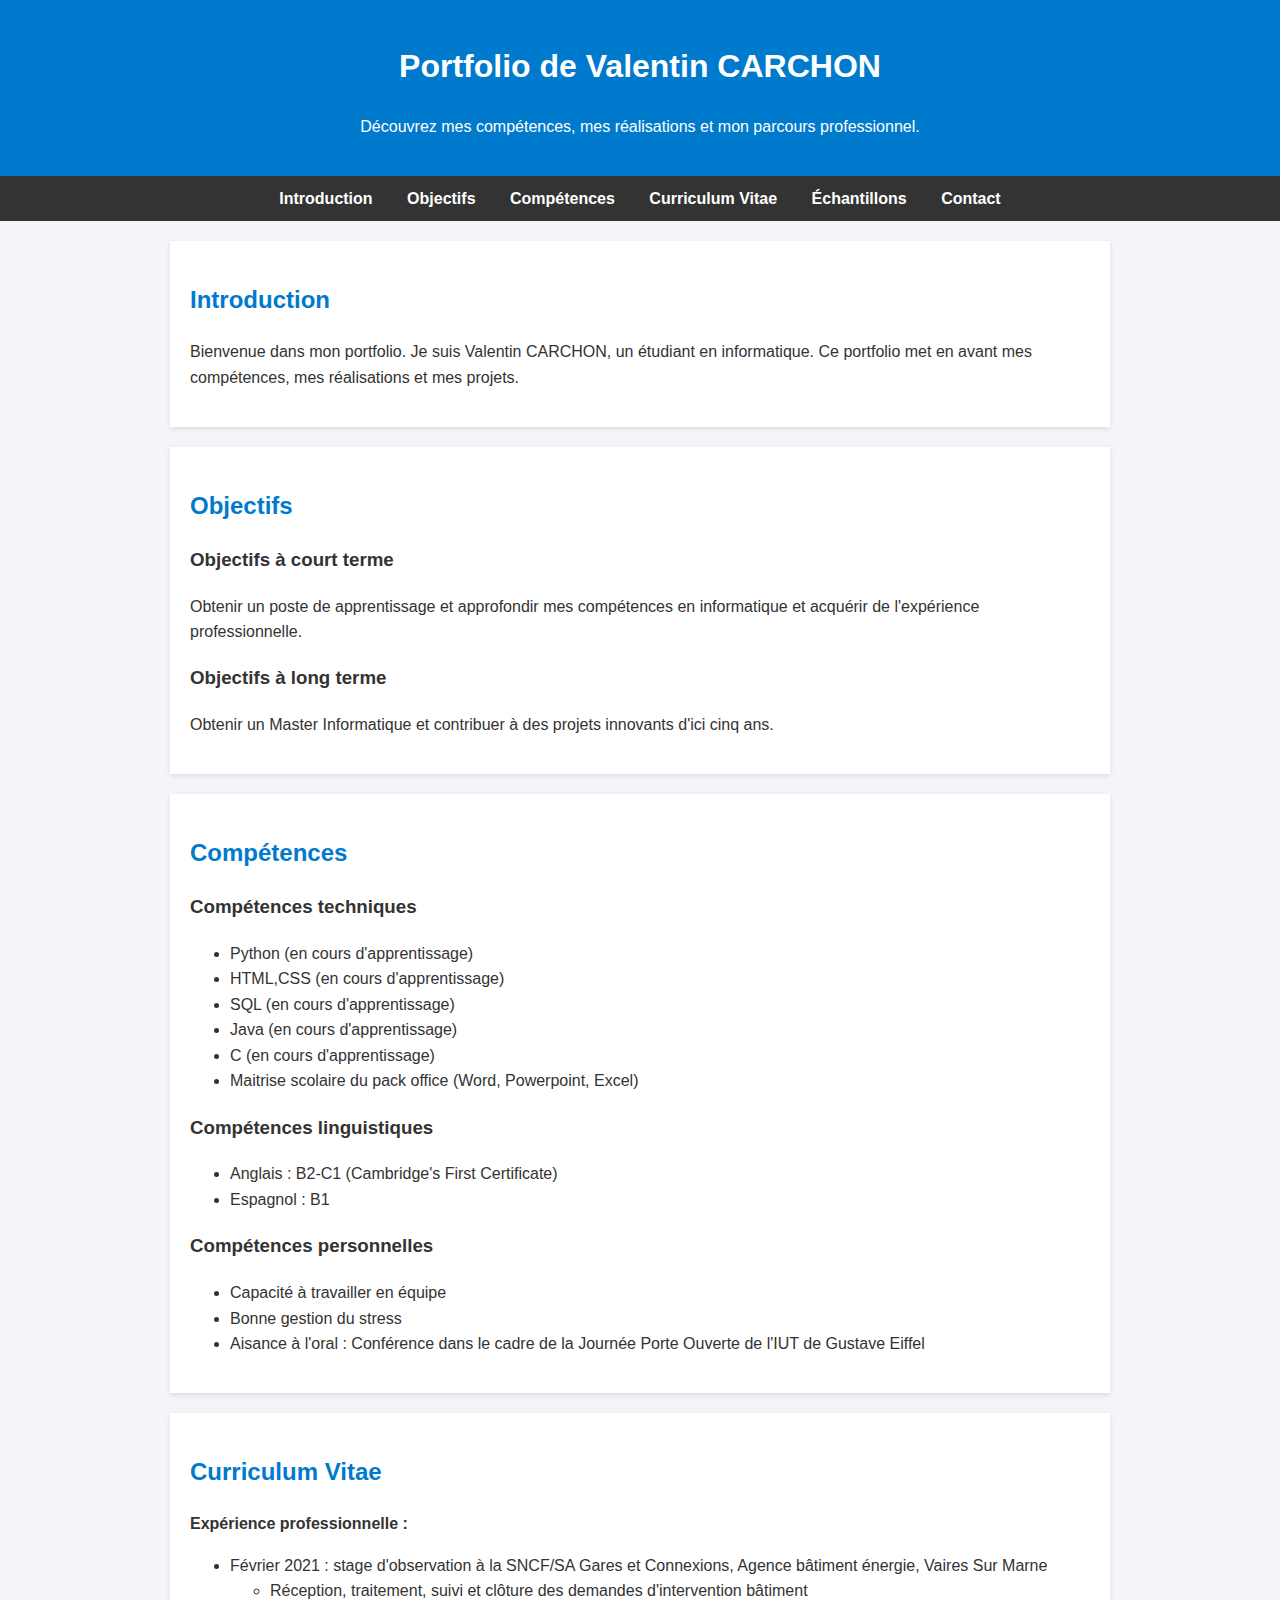
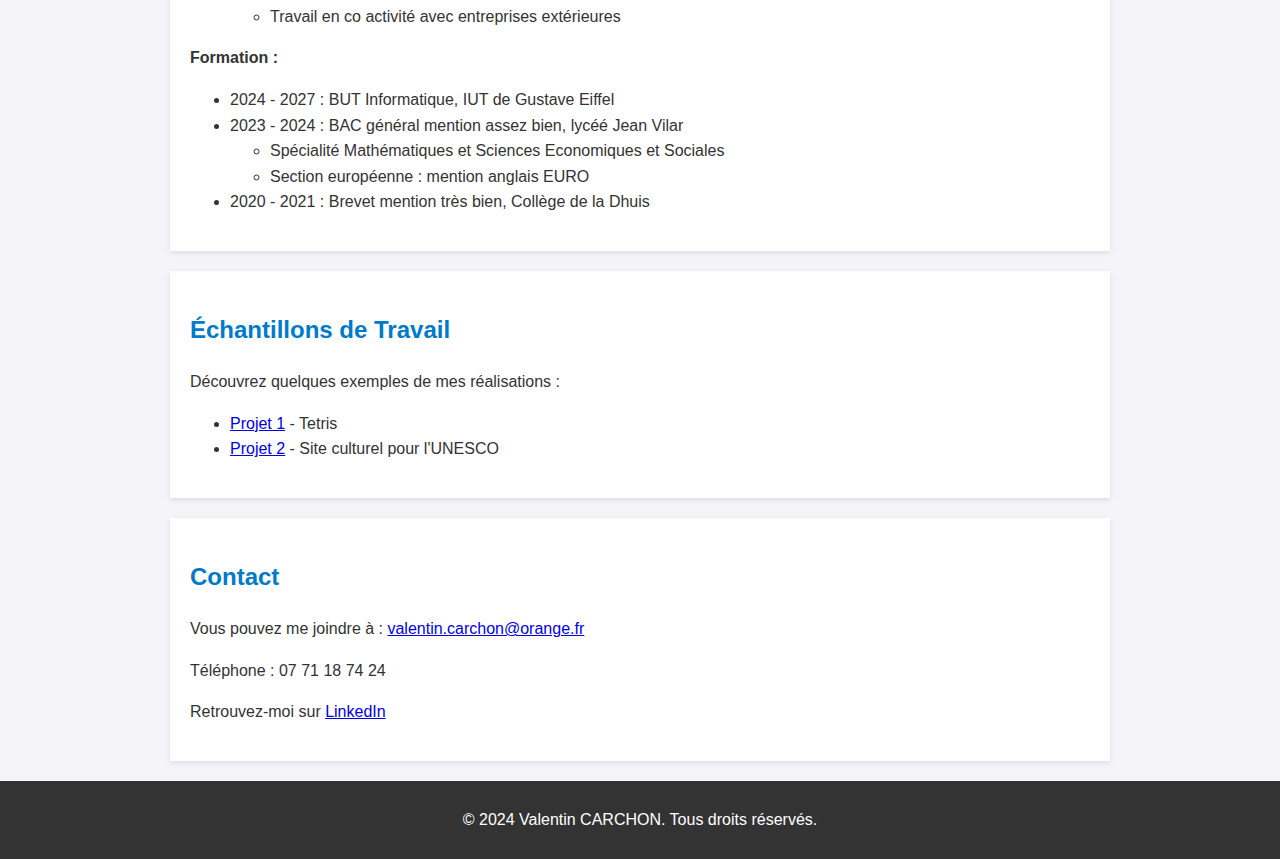
<file: index.html>
<!DOCTYPE html>
<html lang="fr">
<head>
    <meta charset="UTF-8">
    <meta name="viewport" content="width=device-width, initial-scale=1.0">
    <title>Portfolio de Valentin CARCHON</title>
    <style>
        body {
            font-family: Arial, sans-serif;
            line-height: 1.6;
            margin: 0;
            padding: 0;
            background-color: #f4f4f9;
            color: #333;
        }
        header {
            background: #007acc;
            color: #fff;
            padding: 20px 0;
            text-align: center;
        }
        nav {
            background: #333;
            color: #fff;
            padding: 10px 0;
            text-align: center;
        }
        nav a {
            color: #fff;
            margin: 0 15px;
            text-decoration: none;
            font-weight: bold;
        }
        nav a:hover {
            text-decoration: underline;
        }
        section {
            max-width: 900px;
            margin: 20px auto;
            padding: 20px;
            background: #fff;
            box-shadow: 0 2px 5px rgba(0, 0, 0, 0.1);
        }
        h2 {
            color: #007acc;
        }
        footer {
            text-align: center;
            padding: 10px 0;
            background: #333;
            color: #fff;
        }
    </style>
</head>
<body>
    <header>
        <h1>Portfolio de Valentin CARCHON</h1>
        <p>Découvrez mes compétences, mes réalisations et mon parcours professionnel.</p>
    </header>
    <nav>
        <a href="#introduction">Introduction</a>
        <a href="#objectifs">Objectifs</a>
        <a href="#competences">Compétences</a>
        <a href="#cv">Curriculum Vitae</a>
        <a href="#echantillons">Échantillons</a>
        <a href="#contact">Contact</a>
    </nav>
    <section id="introduction">
        <h2>Introduction</h2>
        <p>Bienvenue dans mon portfolio. Je suis Valentin CARCHON, un étudiant en informatique. Ce portfolio met en avant mes compétences, mes réalisations et mes projets.</p>
    </section>
    <section id="objectifs">
        <h2>Objectifs</h2>
        <h3>Objectifs à court terme</h3>
        <p>Obtenir un poste de apprentissage et approfondir mes compétences en informatique et acquérir de l'expérience professionnelle.</p>
        <h3>Objectifs à long terme</h3>
        <p>Obtenir un Master Informatique et contribuer à des projets innovants d'ici cinq ans.</p>
    </section>
    <section id="competences">
        <h2>Compétences</h2>
        <h3>Compétences techniques</h3>
        <ul>
            <li>Python (en cours d'apprentissage)</li>
            <li>HTML,CSS (en cours d'apprentissage)</li>
            <li>SQL (en cours d'apprentissage)</li>
            <li>Java (en cours d'apprentissage)</li>
            <li>C (en cours d'apprentissage)</li>
            <li>Maitrise scolaire du pack office (Word, Powerpoint, Excel)</li>
        </ul>
        <h3>Compétences linguistiques</h3>
        <ul>
            <li>Anglais : B2-C1 (Cambridge's First Certificate)</li>
            <li>Espagnol : B1</li>
        </ul>
        <h3>Compétences personnelles</h3>
        <ul>
            <li>Capacité à travailler en équipe</li>
            <li>Bonne gestion du stress</li>
            <li>Aisance à l'oral : Conférence dans le cadre de la Journée Porte Ouverte de l'IUT de Gustave Eiffel</li>
        </ul>
    </section>
    <section id="cv">
        <h2>Curriculum Vitae</h2>
        <p><strong>Expérience professionnelle :</strong></p>
        <ul>
            <li>Février 2021 : stage d'observation à la SNCF/SA Gares et Connexions,
                Agence bâtiment énergie, Vaires Sur Marne
                <ul>
                    <li>Réception, traitement, suivi et clôture des demandes d'intervention bâtiment</li>
                    <li>Travail en co activité avec entreprises extérieures</li>
                </ul>
            </li>
        </ul>
        <p><strong>Formation :</strong></p>
        <ul>
            <li>2024 - 2027 : BUT Informatique, IUT de Gustave Eiffel</li>
            <li>2023 - 2024 : BAC général mention assez bien, lycéé Jean Vilar
                <ul>
                    <li>Spécialité Mathématiques et Sciences Economiques et Sociales</li>
                    <li>Section européenne : mention anglais EURO</li>
                </ul>
            </li>
            <li>2020 - 2021 : Brevet mention très bien, Collège de la Dhuis</li>
        </ul>
    </section>
    <section id="echantillons">
        <h2>Échantillons de Travail</h2>
        <p>Découvrez quelques exemples de mes réalisations :</p>
        <ul>
            <li><a href="image_portfolio.PNG">Projet 1</a> - Tetris</li>
            <li><a href="https://platypus494.github.io/Kyoto/">Projet 2</a> - Site culturel pour l'UNESCO</li>
        </ul>
    </section>
    <section id="contact">
        <h2>Contact</h2>
        <p>Vous pouvez me joindre à : <a href="mailto:valentin.carchon@orange.fr">valentin.carchon@orange.fr</a></p>
        <p>Téléphone : 07 71 18 74 24</p>
        <p>Retrouvez-moi sur <a href="https://www.linkedin.com/in/valentin-carchon-811786338/?trk=public-profile-join-page">LinkedIn</a></p>
    </section>
    <footer>
        <p>&copy; 2024 Valentin CARCHON. Tous droits réservés.</p>
    </footer>
</body>
</html>
</file>
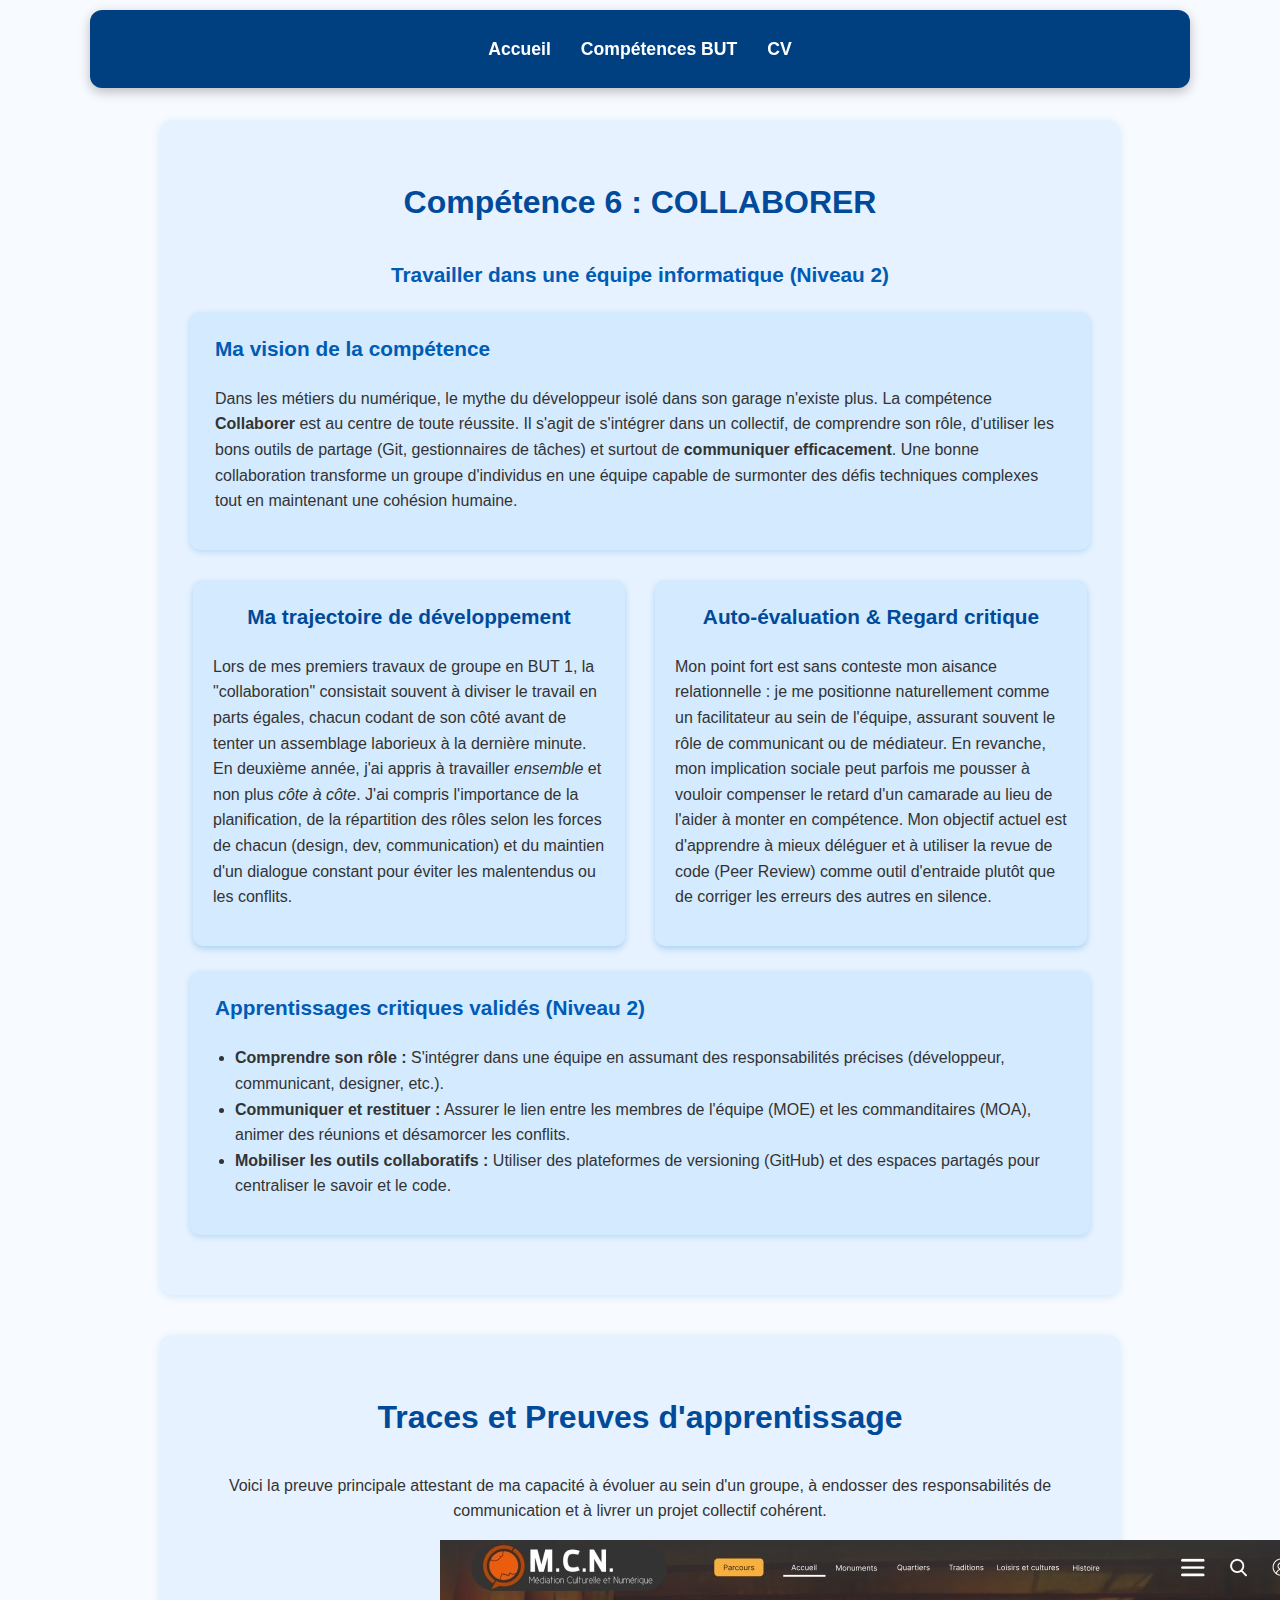
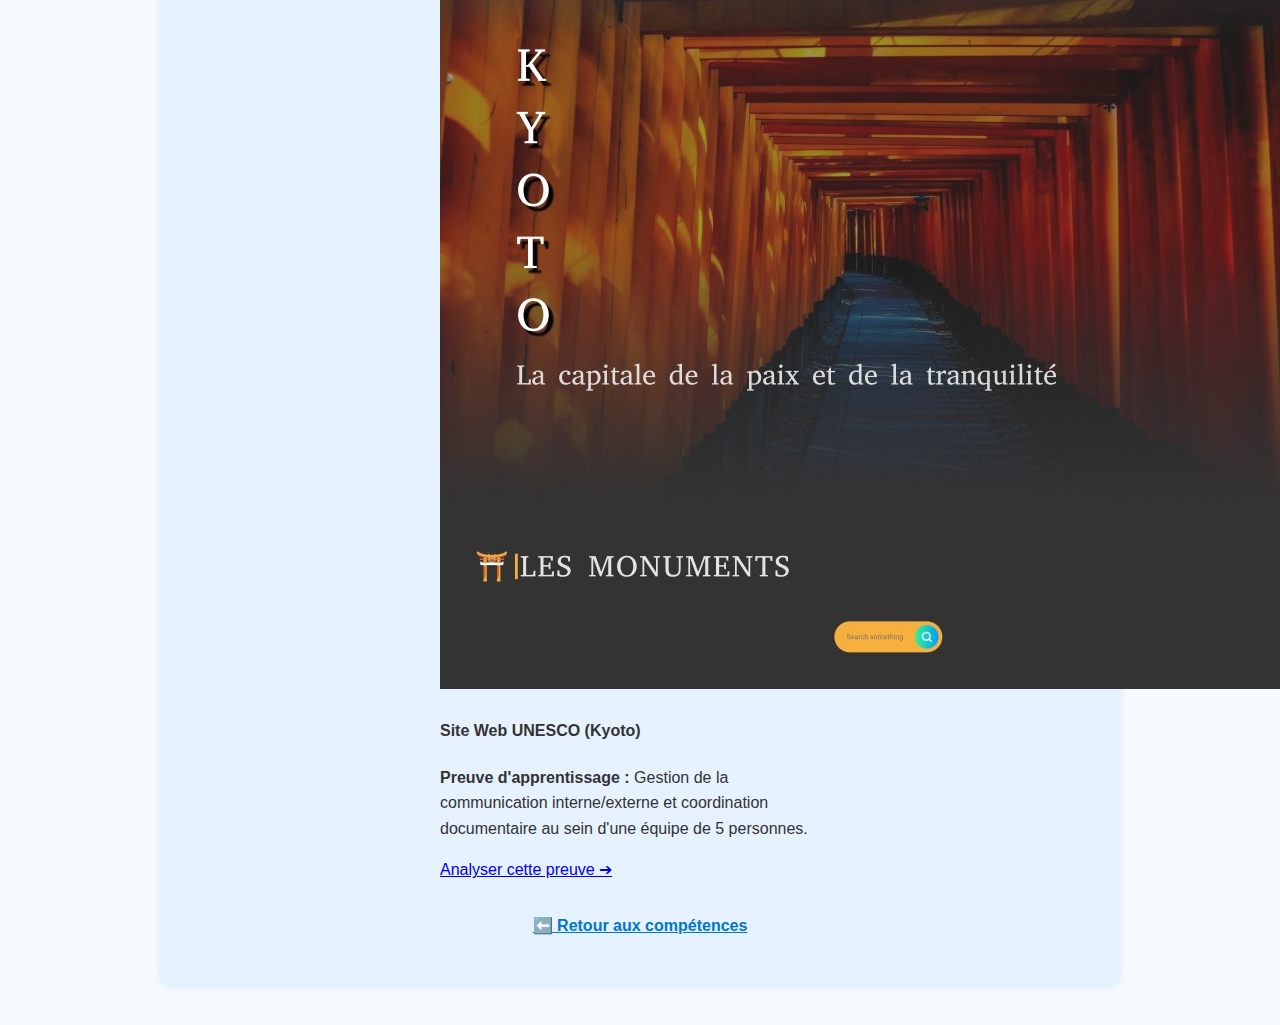
<file: competence_collaborer.html>
<!DOCTYPE html>
<html lang="fr">
<head>
  <meta charset="UTF-8" />
  <meta name="viewport" content="width=device-width, initial-scale=1.0" />
  <title>Compétence COLLABORER – Portfolio Valentin CARCHON</title>
  <link rel="stylesheet" href="style.css" />
  <style>
    /* Ajustement spécifique pour que les 2 blocs prennent tout l'espace proprement */
    .reflexion-container {
      justify-content: center;
      gap: 30px;
    }
    .reflexion-container .competence-block {
      flex: 1 1 48%;
      max-width: 48%;
    }
    
    @media (max-width: 900px) {
      .reflexion-container .competence-block {
        flex: 1 1 100%;
        max-width: 90%;
      }
    }
  </style>
</head>
<body>
  <header>
    <nav>
      <ul>
        <li><a href="index.html#accueil">Accueil</a></li>
        <li><a href="index.html#competences-but">Compétences BUT</a></li>
        <li><a href="index.html#cv">CV</a></li>
      </ul>
    </nav>
  </header>

  <section id="detail-competence">
    <h2>Compétence 6 : COLLABORER</h2>
    <h3 style="text-align: center; color: #005bb5;">Travailler dans une équipe informatique (Niveau 2)</h3>
    
    <div class="presentation-block">
      <h3>Ma vision de la compétence</h3>
      <p class="justify-text">
        Dans les métiers du numérique, le mythe du développeur isolé dans son garage n'existe plus. La compétence <strong>Collaborer</strong> est au centre de toute réussite. Il s'agit de s'intégrer dans un collectif, de comprendre son rôle, d'utiliser les bons outils de partage (Git, gestionnaires de tâches) et surtout de <strong>communiquer efficacement</strong>. Une bonne collaboration transforme un groupe d'individus en une équipe capable de surmonter des défis techniques complexes tout en maintenant une cohésion humaine.
      </p>
    </div>

    <!-- Section : Posture réflexive et évolution -->
    <div class="competences-container reflexion-container">
      <div class="competence-block">
        <h3>Ma trajectoire de développement</h3>
        <p class="justify-text">
          Lors de mes premiers travaux de groupe en BUT 1, la "collaboration" consistait souvent à diviser le travail en parts égales, chacun codant de son côté avant de tenter un assemblage laborieux à la dernière minute. En deuxième année, j'ai appris à travailler <em>ensemble</em> et non plus <em>côte à côte</em>. J'ai compris l'importance de la planification, de la répartition des rôles selon les forces de chacun (design, dev, communication) et du maintien d'un dialogue constant pour éviter les malentendus ou les conflits.
        </p>
      </div>
      <div class="competence-block">
        <h3>Auto-évaluation & Regard critique</h3>
        <p class="justify-text">
          Mon point fort est sans conteste mon aisance relationnelle : je me positionne naturellement comme un facilitateur au sein de l'équipe, assurant souvent le rôle de communicant ou de médiateur. En revanche, mon implication sociale peut parfois me pousser à vouloir compenser le retard d'un camarade au lieu de l'aider à monter en compétence. Mon objectif actuel est d'apprendre à mieux déléguer et à utiliser la revue de code (Peer Review) comme outil d'entraide plutôt que de corriger les erreurs des autres en silence.
        </p>
      </div>
    </div>
    
    <br>

    <div class="presentation-block">
      <h3>Apprentissages critiques validés (Niveau 2)</h3>
      <ul style="padding-left: 20px;">
        <li><strong>Comprendre son rôle :</strong> S'intégrer dans une équipe en assumant des responsabilités précises (développeur, communicant, designer, etc.).</li>
        <li><strong>Communiquer et restituer :</strong> Assurer le lien entre les membres de l'équipe (MOE) et les commanditaires (MOA), animer des réunions et désamorcer les conflits.</li>
        <li><strong>Mobiliser les outils collaboratifs :</strong> Utiliser des plateformes de versioning (GitHub) et des espaces partagés pour centraliser le savoir et le code.</li>
      </ul>
    </div>
  </section>

  <section id="projets-lies">
    <h2>Traces et Preuves d'apprentissage</h2>
    <p style="text-align: center;" class="justify-text">
      Voici la preuve principale attestant de ma capacité à évoluer au sein d'un groupe, à endosser des responsabilités de communication et à livrer un projet collectif cohérent.
    </p>
    
    <div class="tuiles-grid" style="justify-content: center;">
      <!-- Preuve 1 : UNESCO -->
      <div class="tuile-card" style="max-width: 400px; margin: auto;">
        <a href="projet_unesco.html"><img src="unesco.jpg" alt="Projet UNESCO" /></a>
        <h4>Site Web UNESCO (Kyoto)</h4>
        <p><strong>Preuve d'apprentissage :</strong> Gestion de la communication interne/externe et coordination documentaire au sein d'une équipe de 5 personnes.</p>
        <a href="projet_unesco.html" class="btn-projet">Analyser cette preuve ➔</a>
      </div>
    </div>

    <p style="text-align: center; margin-top: 30px;"><a href="index.html#competences-but" style="font-weight: bold; color: #0077cc;">⬅️ Retour aux compétences</a></p>
  </section>

</body>
</html>
</file>
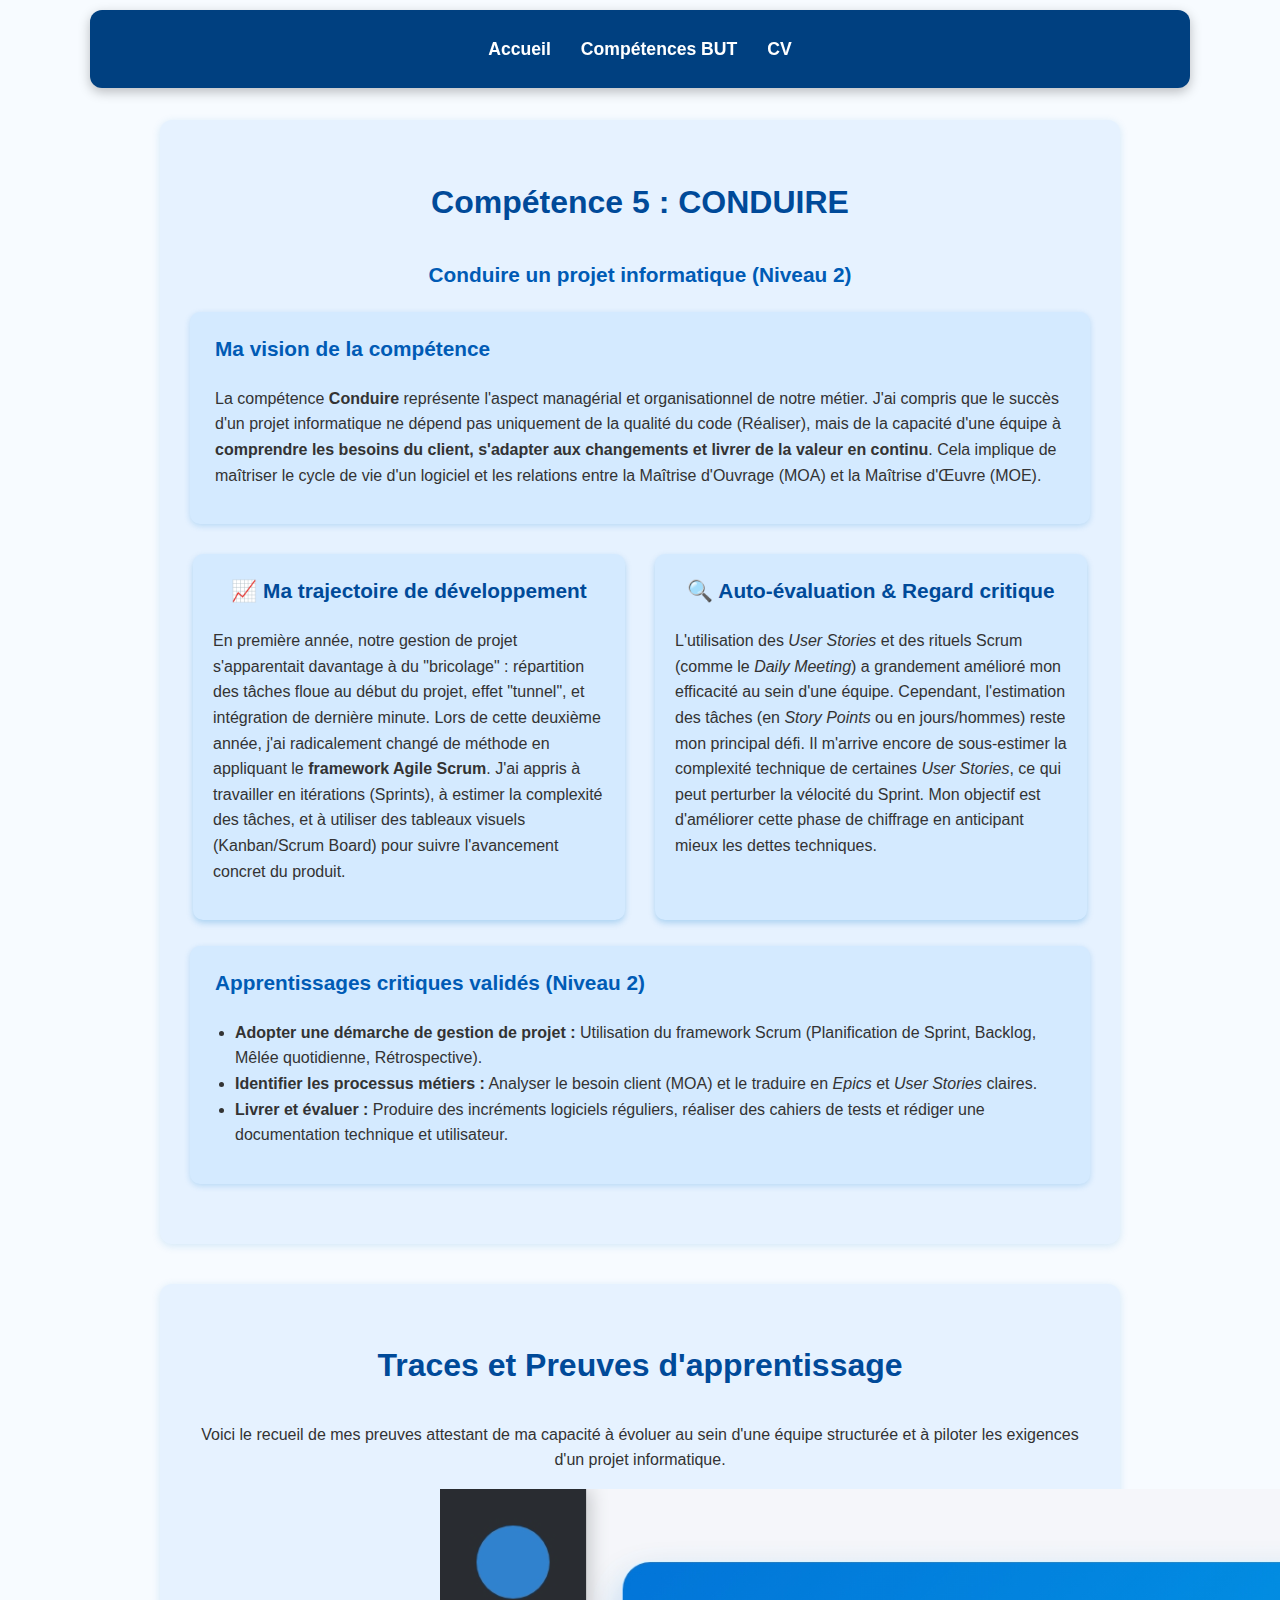
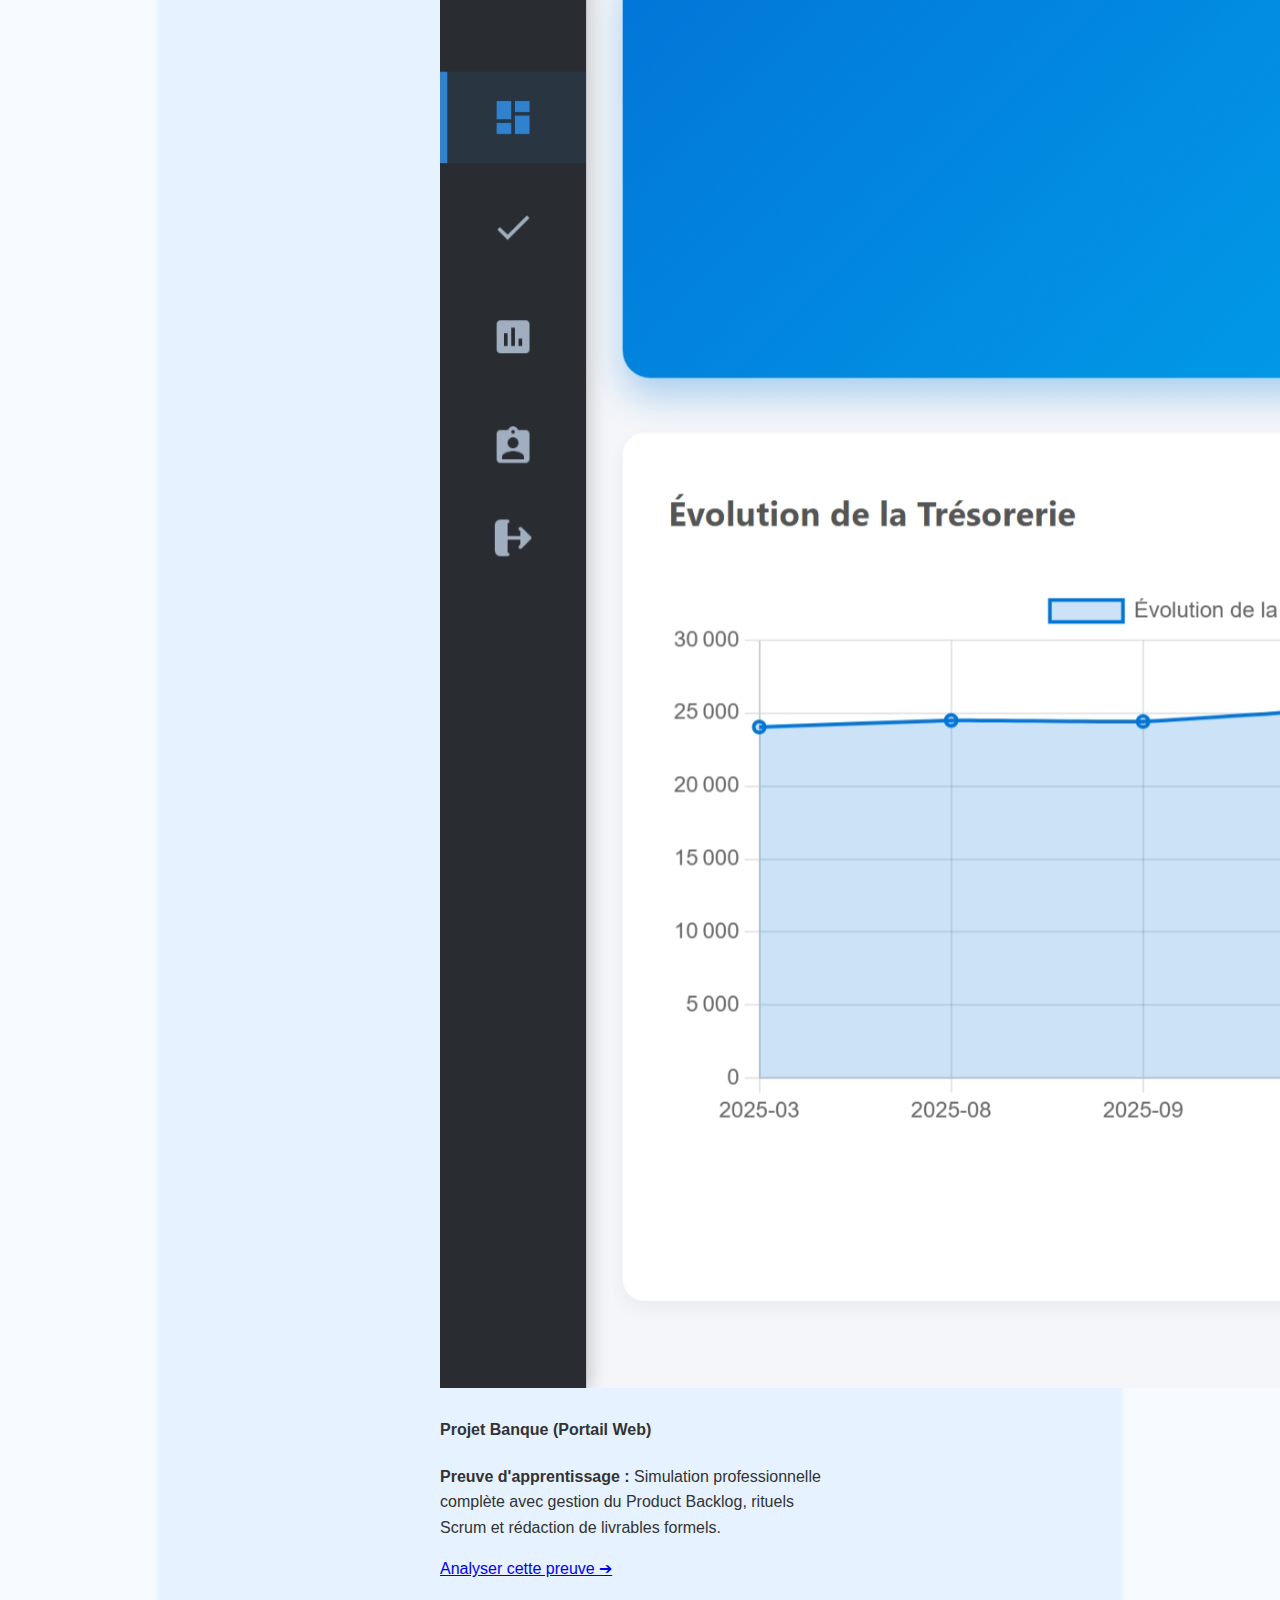
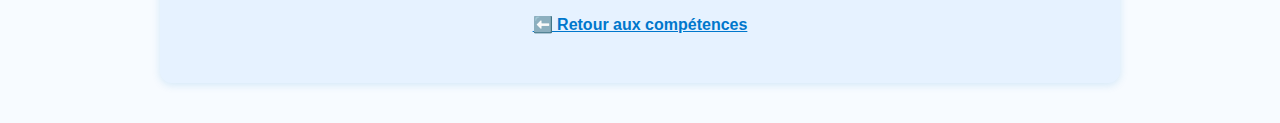
<file: competence_conduire.html>
<!DOCTYPE html>
<html lang="fr">
<head>
  <meta charset="UTF-8" />
  <meta name="viewport" content="width=device-width, initial-scale=1.0" />
  <title>Compétence CONDUIRE – Portfolio Valentin CARCHON</title>
  <link rel="stylesheet" href="style.css" />
  <style>
    /* Ajustement spécifique pour que les 2 blocs prennent tout l'espace proprement */
    .reflexion-container {
      justify-content: center;
      gap: 30px;
    }
    .reflexion-container .competence-block {
      flex: 1 1 48%;
      max-width: 48%;
    }
    
    @media (max-width: 900px) {
      .reflexion-container .competence-block {
        flex: 1 1 100%;
        max-width: 90%;
      }
    }
  </style>
</head>
<body>
  <header>
    <nav>
      <ul>
        <li><a href="index.html#accueil">Accueil</a></li>
        <li><a href="index.html#competences-but">Compétences BUT</a></li>
        <li><a href="index.html#cv">CV</a></li>
      </ul>
    </nav>
  </header>

  <section id="detail-competence">
    <h2>Compétence 5 : CONDUIRE</h2>
    <h3 style="text-align: center; color: #005bb5;">Conduire un projet informatique (Niveau 2)</h3>
    
    <div class="presentation-block">
      <h3>Ma vision de la compétence</h3>
      <p class="justify-text">
        La compétence <strong>Conduire</strong> représente l'aspect managérial et organisationnel de notre métier. J'ai compris que le succès d'un projet informatique ne dépend pas uniquement de la qualité du code (Réaliser), mais de la capacité d'une équipe à <strong>comprendre les besoins du client, s'adapter aux changements et livrer de la valeur en continu</strong>. Cela implique de maîtriser le cycle de vie d'un logiciel et les relations entre la Maîtrise d'Ouvrage (MOA) et la Maîtrise d'Œuvre (MOE).
      </p>
    </div>

    <!-- Section : Posture réflexive et évolution -->
    <div class="competences-container reflexion-container">
      <div class="competence-block">
        <h3>📈 Ma trajectoire de développement</h3>
        <p class="justify-text">
          En première année, notre gestion de projet s'apparentait davantage à du "bricolage" : répartition des tâches floue au début du projet, effet "tunnel", et intégration de dernière minute. Lors de cette deuxième année, j'ai radicalement changé de méthode en appliquant le <strong>framework Agile Scrum</strong>. J'ai appris à travailler en itérations (Sprints), à estimer la complexité des tâches, et à utiliser des tableaux visuels (Kanban/Scrum Board) pour suivre l'avancement concret du produit.
        </p>
      </div>
      <div class="competence-block">
        <h3>🔍 Auto-évaluation & Regard critique</h3>
        <p class="justify-text">
          L'utilisation des <em>User Stories</em> et des rituels Scrum (comme le <em>Daily Meeting</em>) a grandement amélioré mon efficacité au sein d'une équipe. Cependant, l'estimation des tâches (en <em>Story Points</em> ou en jours/hommes) reste mon principal défi. Il m'arrive encore de sous-estimer la complexité technique de certaines <em>User Stories</em>, ce qui peut perturber la vélocité du Sprint. Mon objectif est d'améliorer cette phase de chiffrage en anticipant mieux les dettes techniques.
        </p>
      </div>
    </div>
    
    <br>

    <div class="presentation-block">
      <h3>Apprentissages critiques validés (Niveau 2)</h3>
      <ul style="padding-left: 20px;">
        <li><strong>Adopter une démarche de gestion de projet :</strong> Utilisation du framework Scrum (Planification de Sprint, Backlog, Mêlée quotidienne, Rétrospective).</li>
        <li><strong>Identifier les processus métiers :</strong> Analyser le besoin client (MOA) et le traduire en <em>Epics</em> et <em>User Stories</em> claires.</li>
        <li><strong>Livrer et évaluer :</strong> Produire des incréments logiciels réguliers, réaliser des cahiers de tests et rédiger une documentation technique et utilisateur.</li>
      </ul>
    </div>
  </section>

  <section id="projets-lies">
    <h2>Traces et Preuves d'apprentissage</h2>
    <p style="text-align: center;" class="justify-text">
      Voici le recueil de mes preuves attestant de ma capacité à évoluer au sein d'une équipe structurée et à piloter les exigences d'un projet informatique.
    </p>
    
    <div class="tuiles-grid" style="justify-content: center;">
      <!-- Preuve 1 : Projet Banque -->
      <div class="tuile-card" style="max-width: 400px; margin: auto;">
        <a href="projet_banque.html"><img src="banque.jpg" alt="Projet Banque Agile Scrum" /></a>
        <h4>Projet Banque (Portail Web)</h4>
        <p><strong>Preuve d'apprentissage :</strong> Simulation professionnelle complète avec gestion du Product Backlog, rituels Scrum et rédaction de livrables formels.</p>
        <a href="projet_banque.html" class="btn-projet">Analyser cette preuve ➔</a>
      </div>
    </div>

    <p style="text-align: center; margin-top: 30px;"><a href="index.html#competences-but" style="font-weight: bold; color: #0077cc;">⬅️ Retour aux compétences</a></p>
  </section>

</body>
</html>
</file>
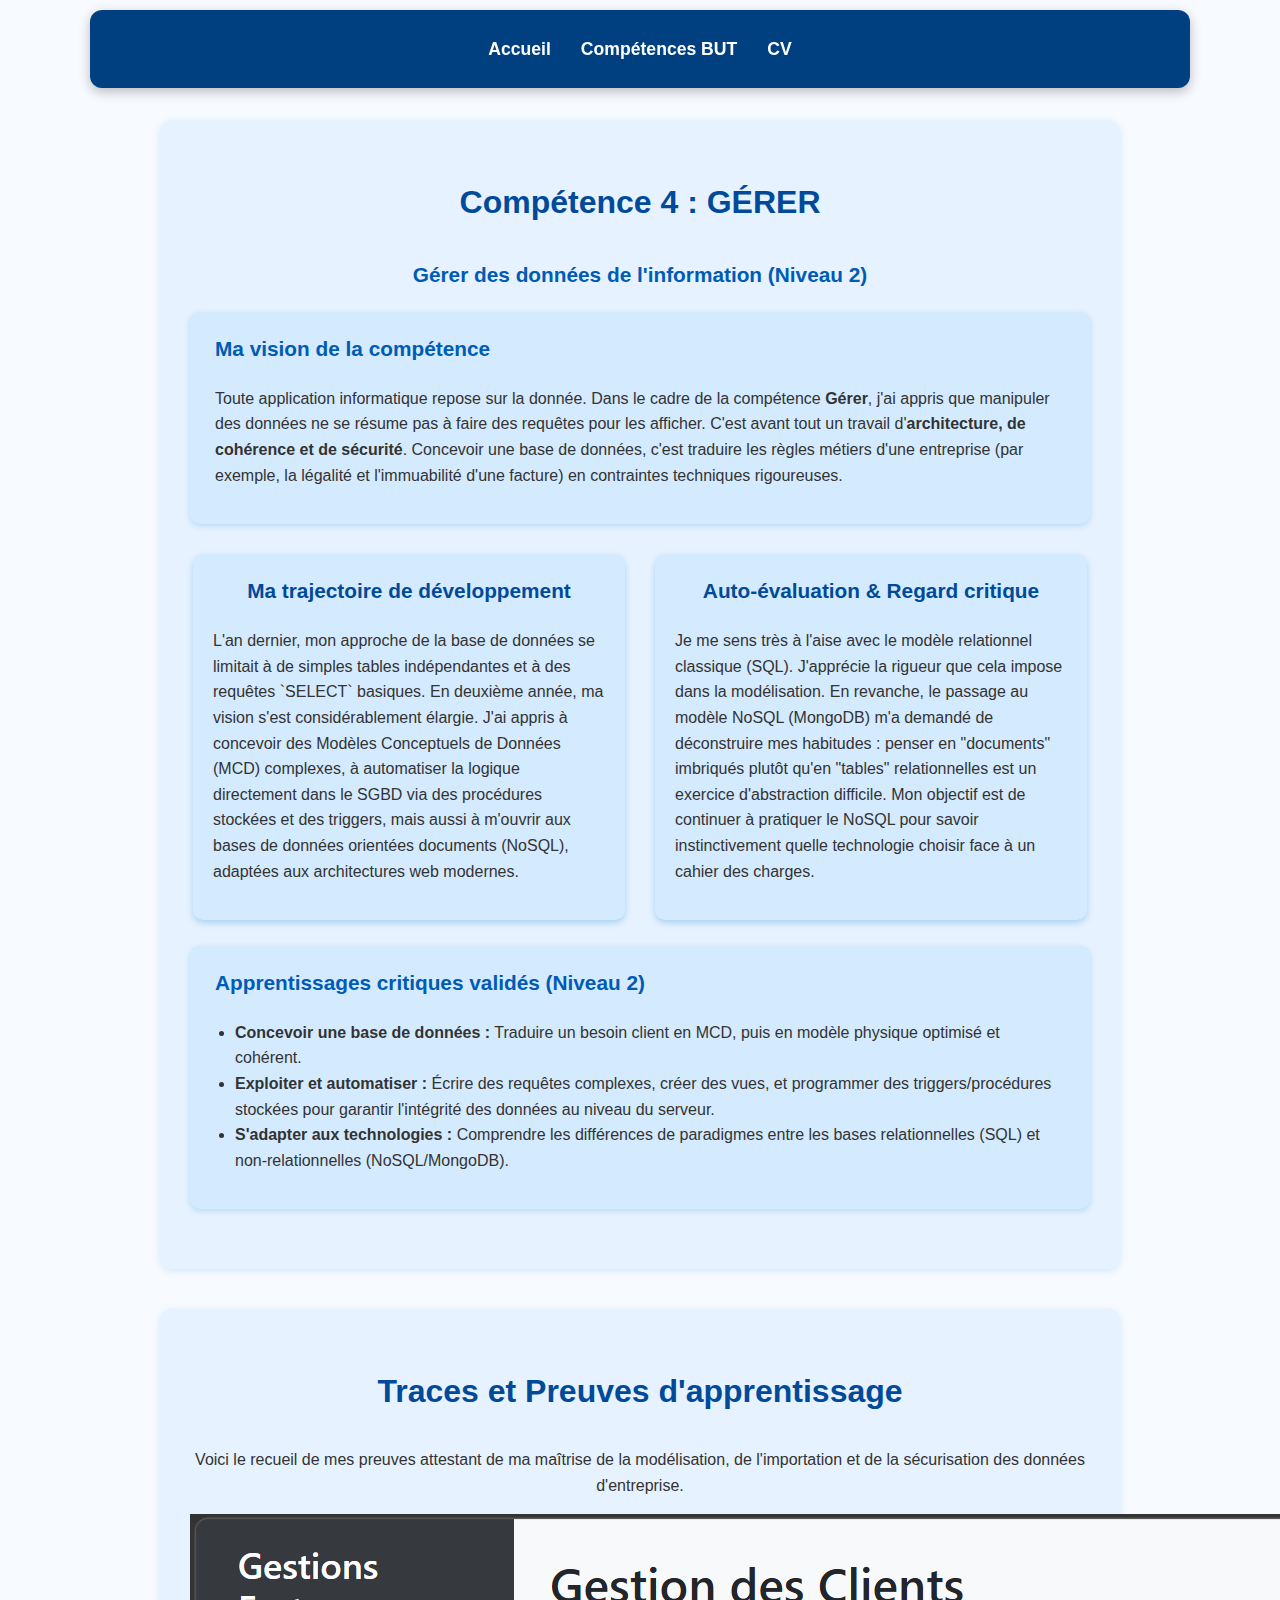
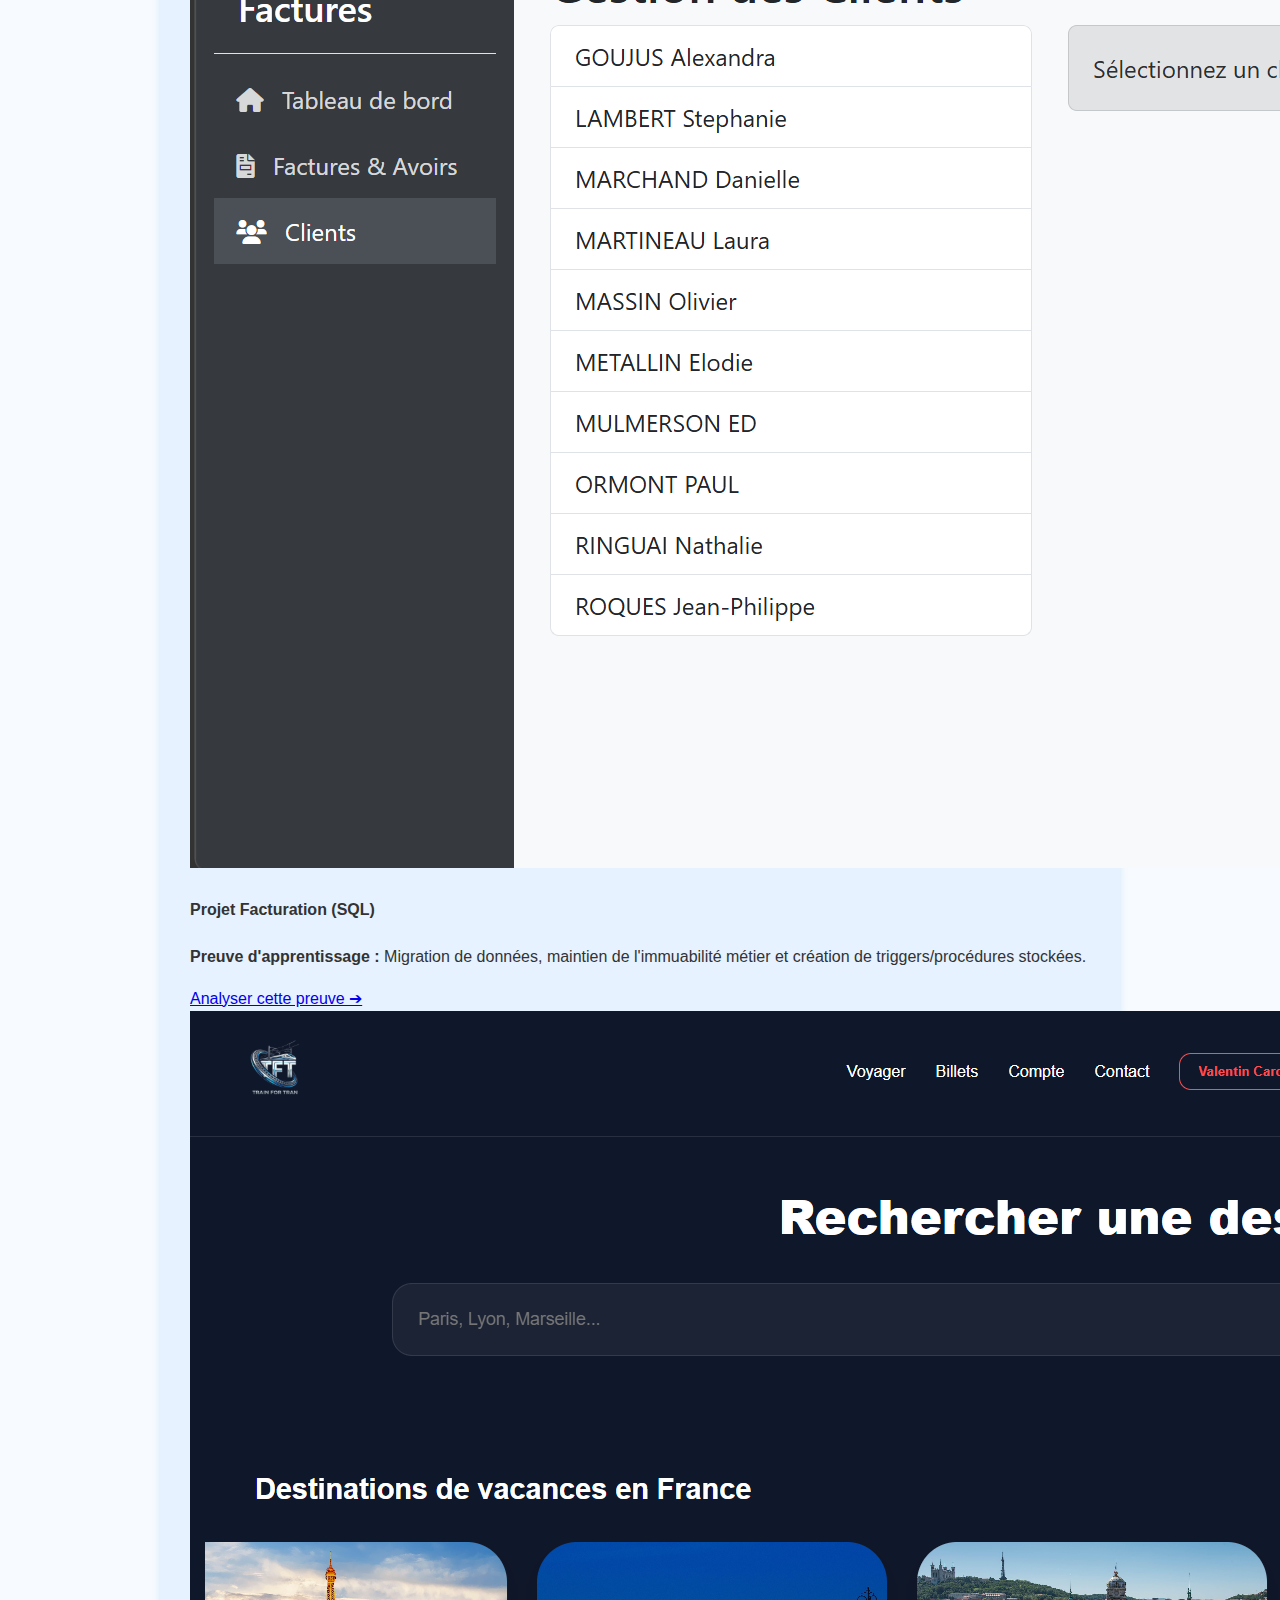
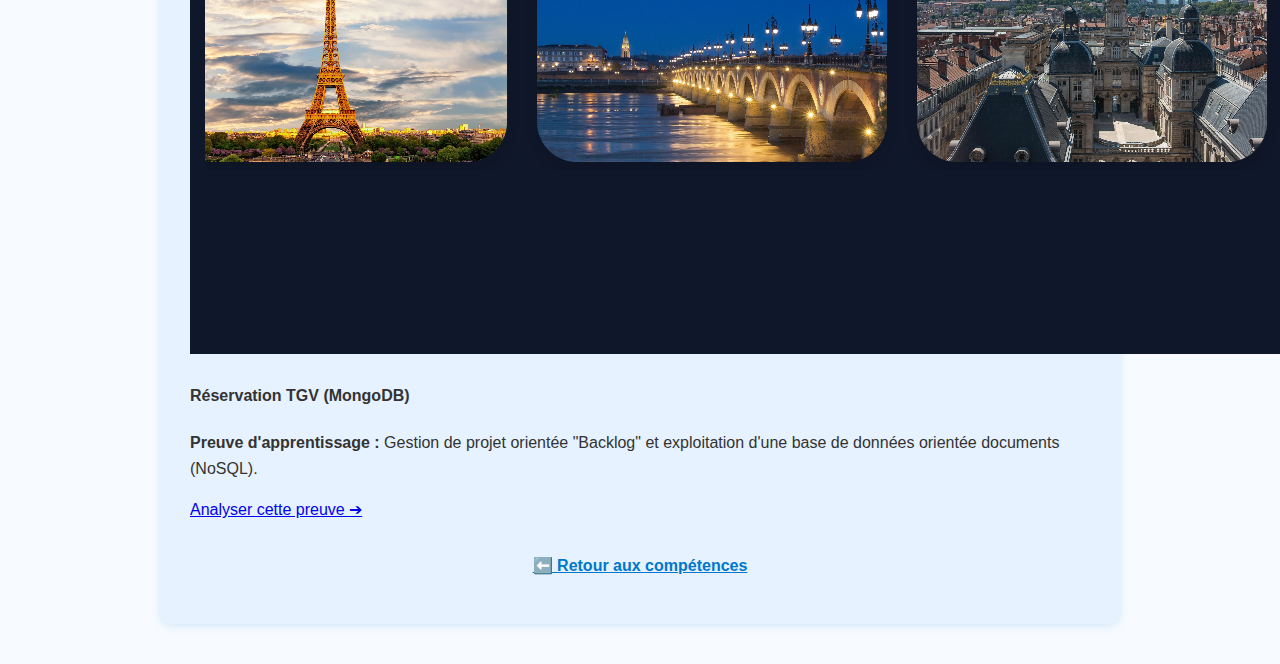
<file: competence_gerer.html>
<!DOCTYPE html>
<html lang="fr">
<head>
  <meta charset="UTF-8" />
  <meta name="viewport" content="width=device-width, initial-scale=1.0" />
  <title>Compétence GÉRER – Portfolio Valentin CARCHON</title>
  <link rel="stylesheet" href="style.css" />
  <style>
    /* Ajustement spécifique pour que les 2 blocs prennent tout l'espace proprement */
    .reflexion-container {
      justify-content: center;
      gap: 30px;
    }
    .reflexion-container .competence-block {
      flex: 1 1 48%;
      max-width: 48%;
    }
    
    @media (max-width: 900px) {
      .reflexion-container .competence-block {
        flex: 1 1 100%;
        max-width: 90%;
      }
    }
  </style>
</head>
<body>
  <header>
    <nav>
      <ul>
        <li><a href="index.html#accueil">Accueil</a></li>
        <li><a href="index.html#competences-but">Compétences BUT</a></li>
        <li><a href="index.html#cv">CV</a></li>
      </ul>
    </nav>
  </header>

  <section id="detail-competence">
    <h2>Compétence 4 : GÉRER</h2>
    <h3 style="text-align: center; color: #005bb5;">Gérer des données de l'information (Niveau 2)</h3>
    
    <div class="presentation-block">
      <h3>Ma vision de la compétence</h3>
      <p class="justify-text">
        Toute application informatique repose sur la donnée. Dans le cadre de la compétence <strong>Gérer</strong>, j'ai appris que manipuler des données ne se résume pas à faire des requêtes pour les afficher. C'est avant tout un travail d'<strong>architecture, de cohérence et de sécurité</strong>. Concevoir une base de données, c'est traduire les règles métiers d'une entreprise (par exemple, la légalité et l'immuabilité d'une facture) en contraintes techniques rigoureuses.
      </p>
    </div>

    <!-- Section : Posture réflexive et évolution -->
    <div class="competences-container reflexion-container">
      <div class="competence-block">
        <h3>Ma trajectoire de développement</h3>
        <p class="justify-text">
          L'an dernier, mon approche de la base de données se limitait à de simples tables indépendantes et à des requêtes `SELECT` basiques. En deuxième année, ma vision s'est considérablement élargie. J'ai appris à concevoir des Modèles Conceptuels de Données (MCD) complexes, à automatiser la logique directement dans le SGBD via des procédures stockées et des triggers, mais aussi à m'ouvrir aux bases de données orientées documents (NoSQL), adaptées aux architectures web modernes.
        </p>
      </div>
      <div class="competence-block">
        <h3>Auto-évaluation & Regard critique</h3>
        <p class="justify-text">
          Je me sens très à l'aise avec le modèle relationnel classique (SQL). J'apprécie la rigueur que cela impose dans la modélisation. En revanche, le passage au modèle NoSQL (MongoDB) m'a demandé de déconstruire mes habitudes : penser en "documents" imbriqués plutôt qu'en "tables" relationnelles est un exercice d'abstraction difficile. Mon objectif est de continuer à pratiquer le NoSQL pour savoir instinctivement quelle technologie choisir face à un cahier des charges.
        </p>
      </div>
    </div>
    
    <br>

    <div class="presentation-block">
      <h3>Apprentissages critiques validés (Niveau 2)</h3>
      <ul style="padding-left: 20px;">
        <li><strong>Concevoir une base de données :</strong> Traduire un besoin client en MCD, puis en modèle physique optimisé et cohérent.</li>
        <li><strong>Exploiter et automatiser :</strong> Écrire des requêtes complexes, créer des vues, et programmer des triggers/procédures stockées pour garantir l'intégrité des données au niveau du serveur.</li>
        <li><strong>S'adapter aux technologies :</strong> Comprendre les différences de paradigmes entre les bases relationnelles (SQL) et non-relationnelles (NoSQL/MongoDB).</li>
      </ul>
    </div>
  </section>

  <section id="projets-lies">
    <h2>Traces et Preuves d'apprentissage</h2>
    <p style="text-align: center;" class="justify-text">
      Voici le recueil de mes preuves attestant de ma maîtrise de la modélisation, de l'importation et de la sécurisation des données d'entreprise.
    </p>
    
    <div class="tuiles-grid">
      <!-- Preuve 1 : Projet Facturation -->
      <div class="tuile-card">
        <a href="projet_facturation.html"><img src="facturation.jpg" alt="Projet Facturation" /></a>
        <h4>Projet Facturation (SQL)</h4>
        <p><strong>Preuve d'apprentissage :</strong> Migration de données, maintien de l'immuabilité métier et création de triggers/procédures stockées.</p>
        <a href="projet_facturation.html" class="btn-projet">Analyser cette preuve ➔</a>
      </div>
      
      <!-- Preuve 2 : Réservation de billets -->
      <div class="tuile-card">
        <a href="projet_train.html"><img src="train.jpg" alt="Réservation TGV MongoDB" /></a>
        <h4>Réservation TGV (MongoDB)</h4>
        <p><strong>Preuve d'apprentissage :</strong> Gestion de projet orientée "Backlog" et exploitation d'une base de données orientée documents (NoSQL).</p>
        <a href="projet_train.html" class="btn-projet">Analyser cette preuve ➔</a>
      </div>
    </div>

    <p style="text-align: center; margin-top: 30px;"><a href="index.html#competences-but" style="font-weight: bold; color: #0077cc;">⬅️ Retour aux compétences</a></p>
  </section>

</body>
</html>
</file>
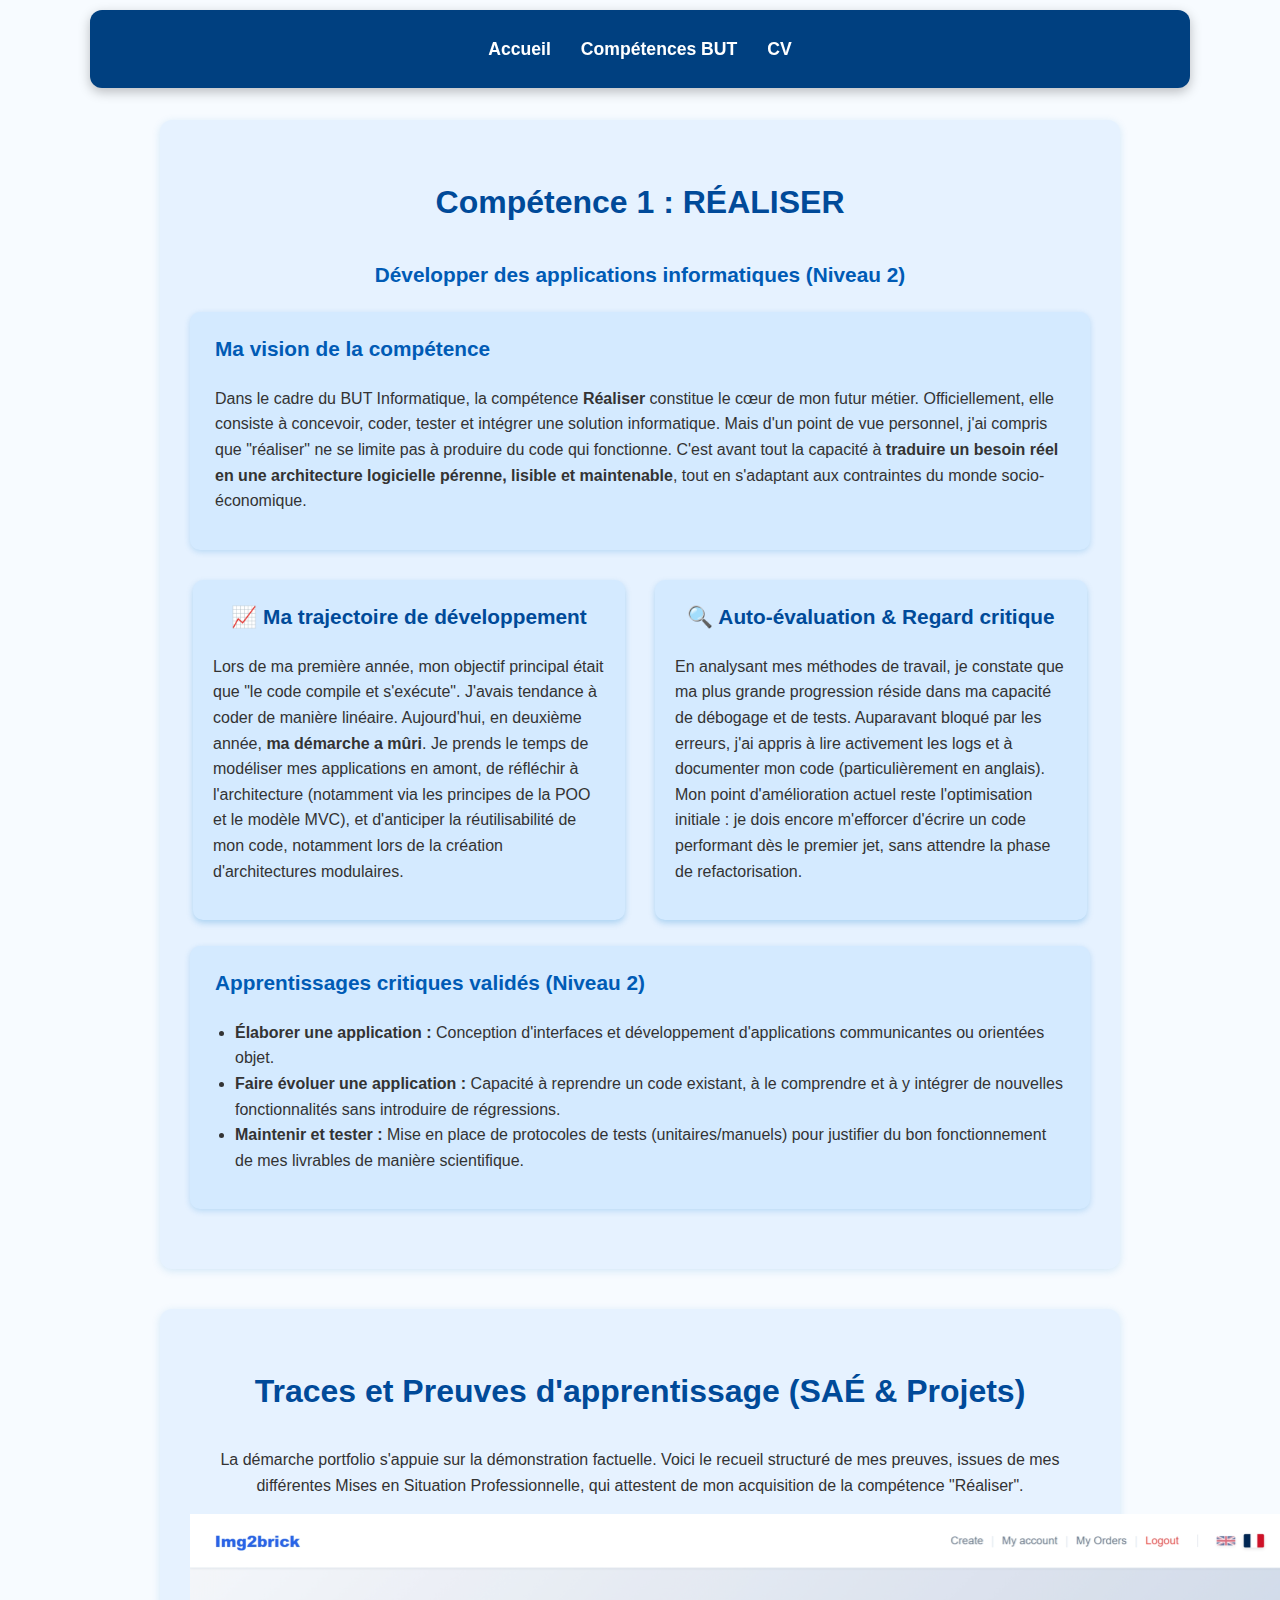
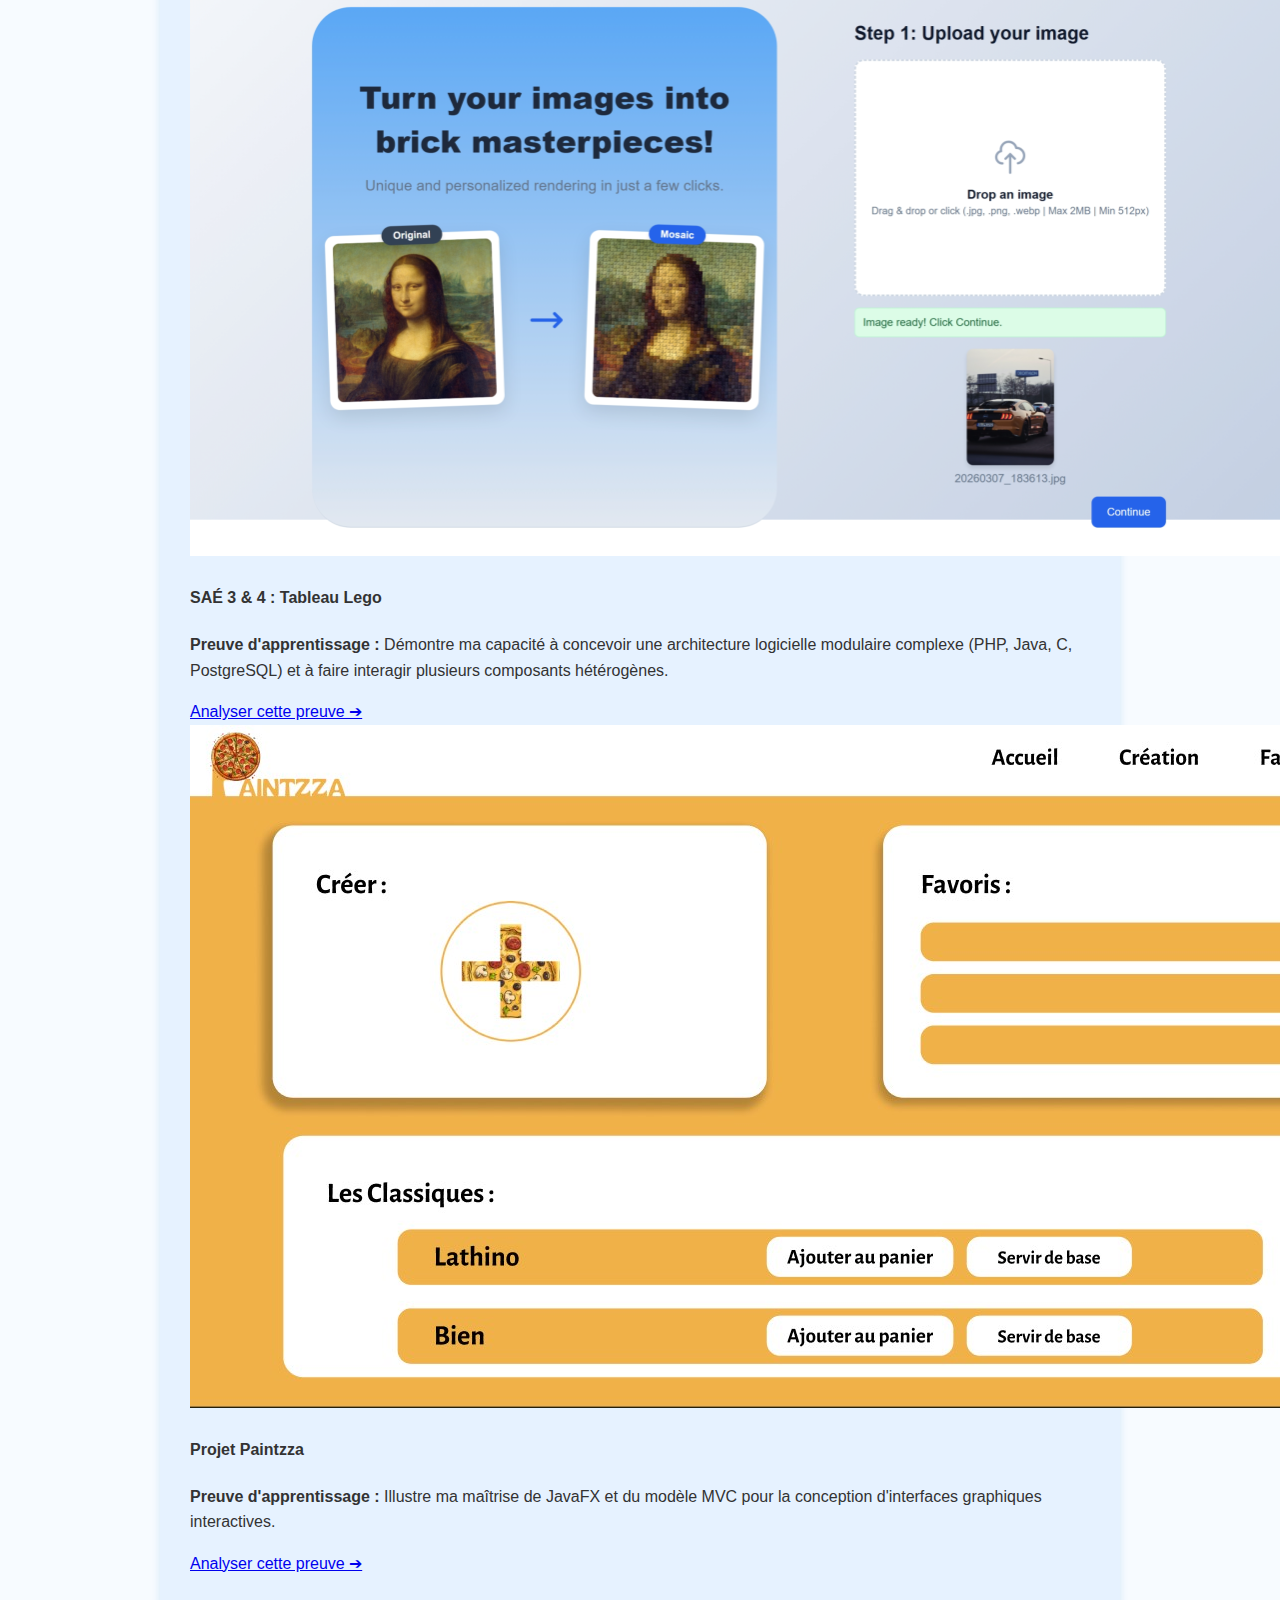
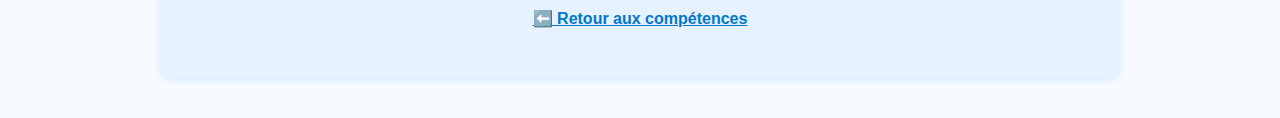
<file: competence_realiser.html>
<!DOCTYPE html>
<html lang="fr">
<head>
  <meta charset="UTF-8" />
  <meta name="viewport" content="width=device-width, initial-scale=1.0" />
  <title>Compétence RÉALISER – Portfolio Valentin CARCHON</title>
  <link rel="stylesheet" href="style.css" />
  <style>
    /* Ajustement spécifique pour que ces 2 blocs prennent tout l'espace proprement */
    .reflexion-container {
      justify-content: center;
      gap: 30px;
    }
    .reflexion-container .competence-block {
      flex: 1 1 48%;
      max-width: 48%;
    }
    
    /* Responsive pour mobile : ils repassent l'un en dessous de l'autre */
    @media (max-width: 900px) {
      .reflexion-container .competence-block {
        flex: 1 1 100%;
        max-width: 90%;
      }
    }
  </style>
</head>
<body>
  <header>
    <nav>
      <ul>
        <li><a href="index.html#accueil">Accueil</a></li>
        <li><a href="index.html#competences-but">Compétences BUT</a></li>
        <li><a href="index.html#cv">CV</a></li>
      </ul>
    </nav>
  </header>

  <section id="detail-competence">
    <h2>Compétence 1 : RÉALISER</h2>
    <h3 style="text-align: center; color: #005bb5;">Développer des applications informatiques (Niveau 2)</h3>
    
    <div class="presentation-block">
      <h3>Ma vision de la compétence</h3>
      <p class="justify-text">
        Dans le cadre du BUT Informatique, la compétence <strong>Réaliser</strong> constitue le cœur de mon futur métier. Officiellement, elle consiste à concevoir, coder, tester et intégrer une solution informatique. Mais d'un point de vue personnel, j'ai compris que "réaliser" ne se limite pas à produire du code qui fonctionne. C'est avant tout la capacité à <strong>traduire un besoin réel en une architecture logicielle pérenne, lisible et maintenable</strong>, tout en s'adaptant aux contraintes du monde socio-économique.
      </p>
    </div>

    <!-- Nouvelle section : Posture réflexive et évolution demandées par le prof -->
    <div class="competences-container reflexion-container">
      <div class="competence-block">
        <h3>📈 Ma trajectoire de développement</h3>
        <p class="justify-text">
          Lors de ma première année, mon objectif principal était que "le code compile et s'exécute". J'avais tendance à coder de manière linéaire. Aujourd'hui, en deuxième année, <strong>ma démarche a mûri</strong>. Je prends le temps de modéliser mes applications en amont, de réfléchir à l'architecture (notamment via les principes de la POO et le modèle MVC), et d'anticiper la réutilisabilité de mon code, notamment lors de la création d'architectures modulaires.
        </p>
      </div>
      <div class="competence-block">
        <h3>🔍 Auto-évaluation & Regard critique</h3>
        <p class="justify-text">
          En analysant mes méthodes de travail, je constate que ma plus grande progression réside dans ma capacité de débogage et de tests. Auparavant bloqué par les erreurs, j'ai appris à lire activement les logs et à documenter mon code (particulièrement en anglais). Mon point d'amélioration actuel reste l'optimisation initiale : je dois encore m'efforcer d'écrire un code performant dès le premier jet, sans attendre la phase de refactorisation.
        </p>
      </div>
    </div>
    
    <br>

    <div class="presentation-block">
      <h3>Apprentissages critiques validés (Niveau 2)</h3>
      <ul style="padding-left: 20px;">
        <li><strong>Élaborer une application :</strong> Conception d'interfaces et développement d'applications communicantes ou orientées objet.</li>
        <li><strong>Faire évoluer une application :</strong> Capacité à reprendre un code existant, à le comprendre et à y intégrer de nouvelles fonctionnalités sans introduire de régressions.</li>
        <li><strong>Maintenir et tester :</strong> Mise en place de protocoles de tests (unitaires/manuels) pour justifier du bon fonctionnement de mes livrables de manière scientifique.</li>
      </ul>
    </div>
  </section>

  <section id="projets-lies">
    <h2>Traces et Preuves d'apprentissage (SAÉ & Projets)</h2>
    <p style="text-align: center;" class="justify-text">
      La démarche portfolio s'appuie sur la démonstration factuelle. Voici le recueil structuré de mes preuves, issues de mes différentes Mises en Situation Professionnelle, qui attestent de mon acquisition de la compétence "Réaliser".
    </p>
    
    <div class="tuiles-grid">
      <!-- Preuve 1 : Lego -->
      <div class="tuile-card">
        <a href="projet_lego.html"><img src="lego.jpg" alt="Projet Lego" /></a>
        <h4>SAÉ 3 & 4 : Tableau Lego</h4>
        <p><strong>Preuve d'apprentissage :</strong> Démontre ma capacité à concevoir une architecture logicielle modulaire complexe (PHP, Java, C, PostgreSQL) et à faire interagir plusieurs composants hétérogènes.</p>
        <a href="projet_lego.html" class="btn-projet">Analyser cette preuve ➔</a>
      </div>
      
      <!-- Preuve 2 : Paintzza -->
      <div class="tuile-card">
        <a href="projet_paintzza.html"><img src="paintzza.jpg" alt="Projet Paintzza" /></a>
        <h4>Projet Paintzza</h4>
        <p><strong>Preuve d'apprentissage :</strong> Illustre ma maîtrise de JavaFX et du modèle MVC pour la conception d'interfaces graphiques interactives.</p>
        <a href="projet_paintzza.html" class="btn-projet">Analyser cette preuve ➔</a>
      </div>
    </div>

    <p style="text-align: center; margin-top: 30px;"><a href="index.html#competences-but" style="font-weight: bold; color: #0077cc;">⬅️ Retour aux compétences</a></p>
  </section>

</body>
</html>
</file>
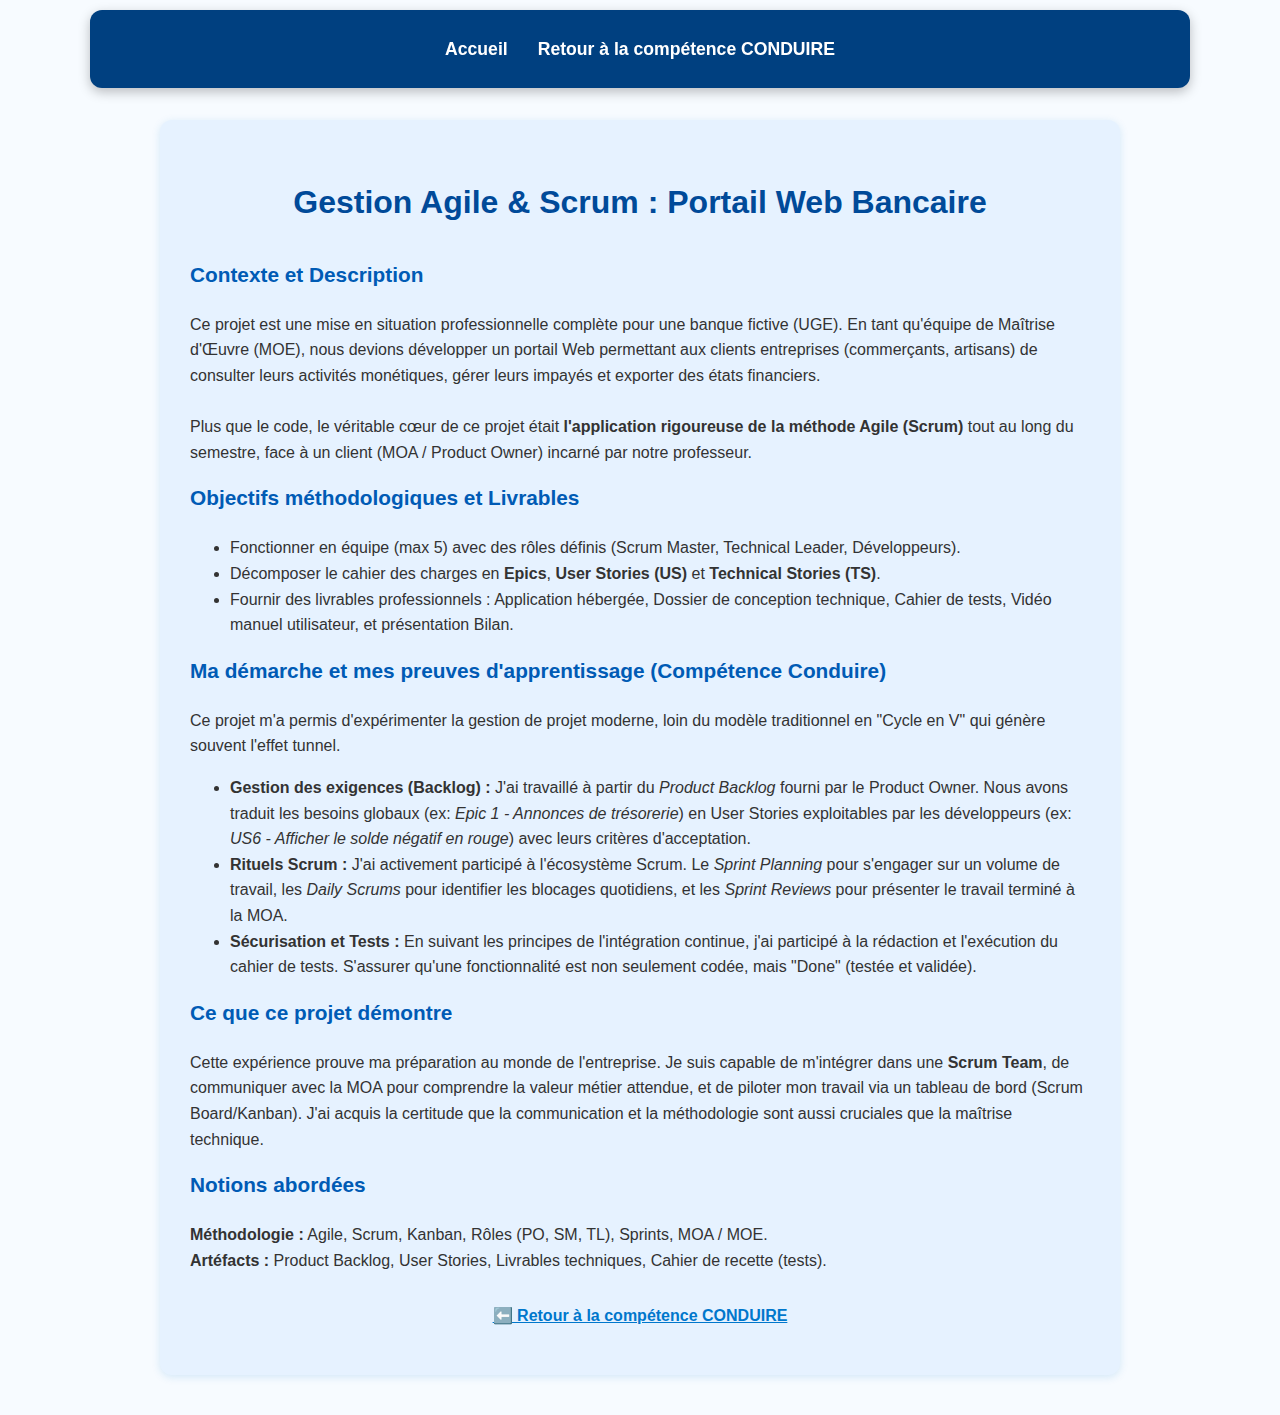
<file: projet_banque.html>
<!DOCTYPE html>
<html lang="fr">
<head>
  <meta charset="UTF-8" />
  <meta name="viewport" content="width=device-width, initial-scale=1.0" />
  <title>Projet Banque (Agile) – Valentin CARCHON</title>
  <link rel="stylesheet" href="style.css" />
</head>
<body>
  <header>
    <nav>
      <ul>
        <li><a href="index.html#accueil">Accueil</a></li>
        <li><a href="competence_conduire.html">Retour à la compétence CONDUIRE</a></li>
      </ul>
    </nav>
  </header>

  <section>
    <h2>Gestion Agile & Scrum : Portail Web Bancaire</h2>

    <h3>Contexte et Description</h3>
    <p class="justify-text">
      Ce projet est une mise en situation professionnelle complète pour une banque fictive (UGE). En tant qu'équipe de Maîtrise d'Œuvre (MOE), nous devions développer un portail Web permettant aux clients entreprises (commerçants, artisans) de consulter leurs activités monétiques, gérer leurs impayés et exporter des états financiers.
      <br><br>
      Plus que le code, le véritable cœur de ce projet était <strong>l'application rigoureuse de la méthode Agile (Scrum)</strong> tout au long du semestre, face à un client (MOA / Product Owner) incarné par notre professeur.
    </p>

    <h3>Objectifs méthodologiques et Livrables</h3>
    <ul>
      <li>Fonctionner en équipe (max 5) avec des rôles définis (Scrum Master, Technical Leader, Développeurs).</li>
      <li>Décomposer le cahier des charges en <strong>Epics</strong>, <strong>User Stories (US)</strong> et <strong>Technical Stories (TS)</strong>.</li>
      <li>Fournir des livrables professionnels : Application hébergée, Dossier de conception technique, Cahier de tests, Vidéo manuel utilisateur, et présentation Bilan.</li>
    </ul>

    <h3>Ma démarche et mes preuves d'apprentissage (Compétence Conduire)</h3>
    <p class="justify-text">
      Ce projet m'a permis d'expérimenter la gestion de projet moderne, loin du modèle traditionnel en "Cycle en V" qui génère souvent l'effet tunnel.
    </p>
    <ul>
      <li><strong>Gestion des exigences (Backlog) :</strong> J'ai travaillé à partir du <em>Product Backlog</em> fourni par le Product Owner. Nous avons traduit les besoins globaux (ex: <em>Epic 1 - Annonces de trésorerie</em>) en User Stories exploitables par les développeurs (ex: <em>US6 - Afficher le solde négatif en rouge</em>) avec leurs critères d'acceptation.</li>
      <li><strong>Rituels Scrum :</strong> J'ai activement participé à l'écosystème Scrum. Le <em>Sprint Planning</em> pour s'engager sur un volume de travail, les <em>Daily Scrums</em> pour identifier les blocages quotidiens, et les <em>Sprint Reviews</em> pour présenter le travail terminé à la MOA.</li>
      <li><strong>Sécurisation et Tests :</strong> En suivant les principes de l'intégration continue, j'ai participé à la rédaction et l'exécution du cahier de tests. S'assurer qu'une fonctionnalité est non seulement codée, mais "Done" (testée et validée).</li>
    </ul>

    <h3>Ce que ce projet démontre</h3>
    <p class="justify-text">
      Cette expérience prouve ma préparation au monde de l'entreprise. Je suis capable de m'intégrer dans une <strong>Scrum Team</strong>, de communiquer avec la MOA pour comprendre la valeur métier attendue, et de piloter mon travail via un tableau de bord (Scrum Board/Kanban). J'ai acquis la certitude que la communication et la méthodologie sont aussi cruciales que la maîtrise technique.
    </p>

    <h3>Notions abordées</h3>
    <p>
      <strong>Méthodologie :</strong> Agile, Scrum, Kanban, Rôles (PO, SM, TL), Sprints, MOA / MOE. <br>
      <strong>Artéfacts :</strong> Product Backlog, User Stories, Livrables techniques, Cahier de recette (tests).
    </p>

    <p style="text-align: center; margin-top: 30px;"><a href="competence_conduire.html" style="color: #0077cc; font-weight: bold;">⬅️ Retour à la compétence CONDUIRE</a></p>
  </section>
</body>
</html>
</file>
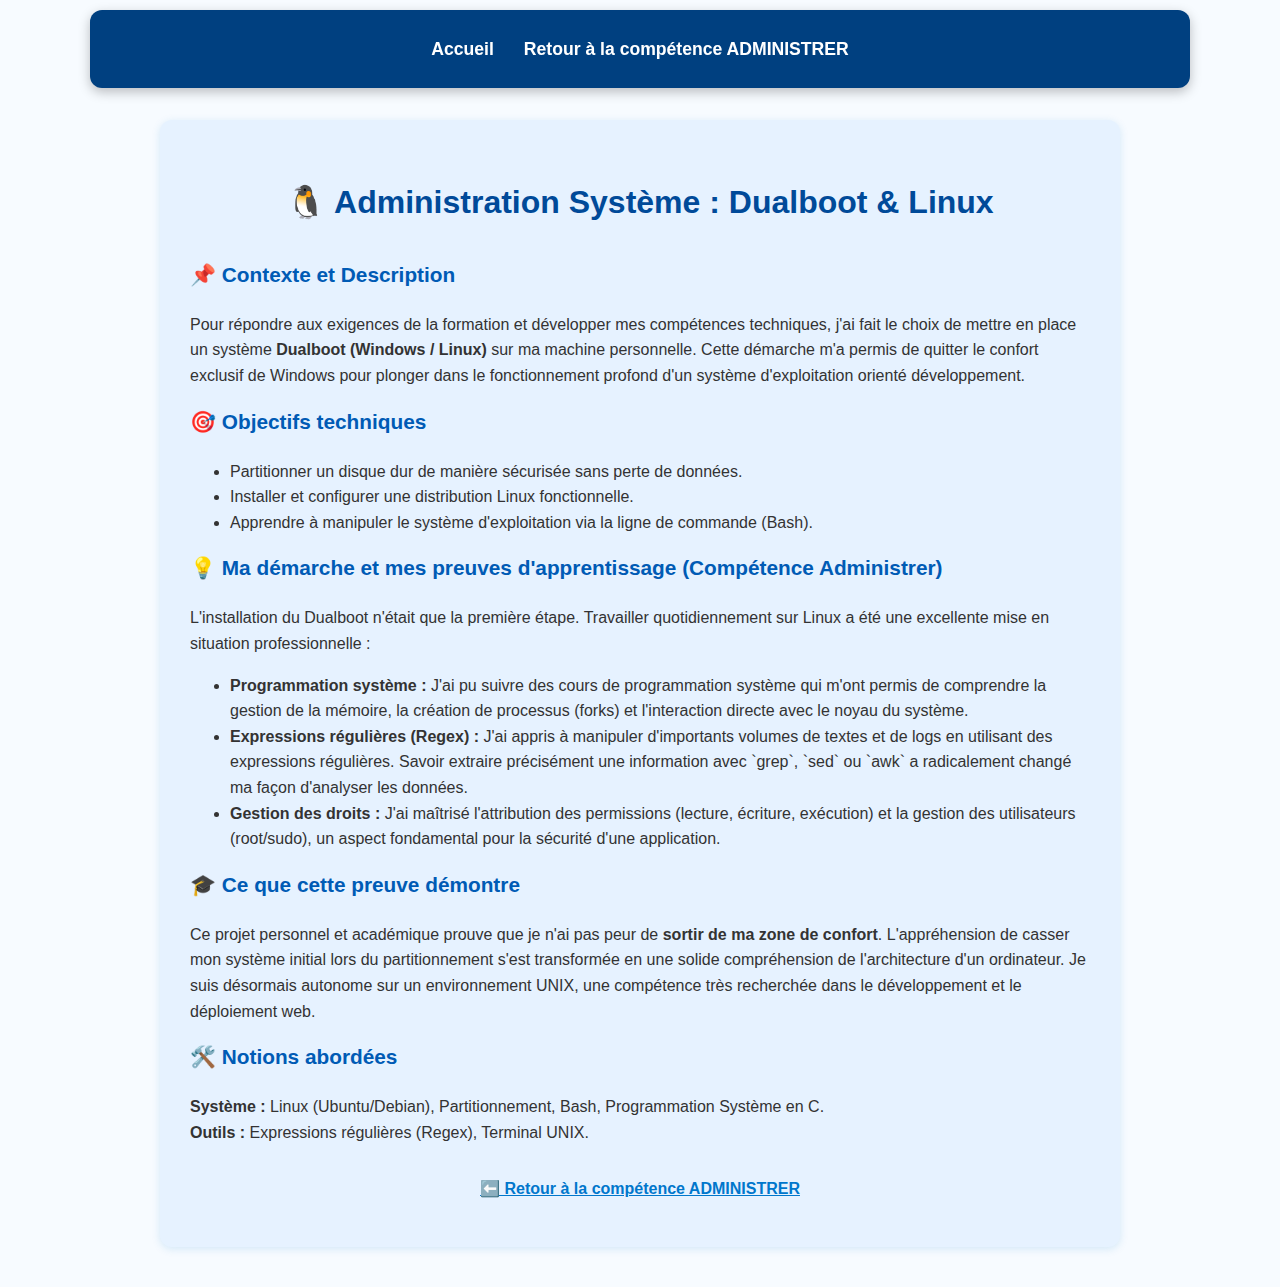
<file: projet_dualboot.html>
<!DOCTYPE html>
<html lang="fr">
<head>
  <meta charset="UTF-8" />
  <meta name="viewport" content="width=device-width, initial-scale=1.0" />
  <title>Système et Dualboot – Valentin CARCHON</title>
  <link rel="stylesheet" href="style.css" />
</head>
<body>
  <header>
    <nav>
      <ul>
        <li><a href="index.html#accueil">Accueil</a></li>
        <li><a href="competence_administrer.html">Retour à la compétence ADMINISTRER</a></li>
      </ul>
    </nav>
  </header>

  <section>
    <h2>🐧 Administration Système : Dualboot & Linux</h2>

    <h3>📌 Contexte et Description</h3>
    <p class="justify-text">
      Pour répondre aux exigences de la formation et développer mes compétences techniques, j'ai fait le choix de mettre en place un système <strong>Dualboot (Windows / Linux)</strong> sur ma machine personnelle. Cette démarche m'a permis de quitter le confort exclusif de Windows pour plonger dans le fonctionnement profond d'un système d'exploitation orienté développement.
    </p>

    <h3>🎯 Objectifs techniques</h3>
    <ul>
      <li>Partitionner un disque dur de manière sécurisée sans perte de données.</li>
      <li>Installer et configurer une distribution Linux fonctionnelle.</li>
      <li>Apprendre à manipuler le système d'exploitation via la ligne de commande (Bash).</li>
    </ul>

    <h3>💡 Ma démarche et mes preuves d'apprentissage (Compétence Administrer)</h3>
    <p class="justify-text">
      L'installation du Dualboot n'était que la première étape. Travailler quotidiennement sur Linux a été une excellente mise en situation professionnelle :
    </p>
    <ul>
      <li><strong>Programmation système :</strong> J'ai pu suivre des cours de programmation système qui m'ont permis de comprendre la gestion de la mémoire, la création de processus (forks) et l'interaction directe avec le noyau du système.</li>
      <li><strong>Expressions régulières (Regex) :</strong> J'ai appris à manipuler d'importants volumes de textes et de logs en utilisant des expressions régulières. Savoir extraire précisément une information avec `grep`, `sed` ou `awk` a radicalement changé ma façon d'analyser les données.</li>
      <li><strong>Gestion des droits :</strong> J'ai maîtrisé l'attribution des permissions (lecture, écriture, exécution) et la gestion des utilisateurs (root/sudo), un aspect fondamental pour la sécurité d'une application.</li>
    </ul>

    <h3>🎓 Ce que cette preuve démontre</h3>
    <p class="justify-text">
      Ce projet personnel et académique prouve que je n'ai pas peur de <strong>sortir de ma zone de confort</strong>. L'appréhension de casser mon système initial lors du partitionnement s'est transformée en une solide compréhension de l'architecture d'un ordinateur. Je suis désormais autonome sur un environnement UNIX, une compétence très recherchée dans le développement et le déploiement web.
    </p>

    <h3>🛠️ Notions abordées</h3>
    <p>
      <strong>Système :</strong> Linux (Ubuntu/Debian), Partitionnement, Bash, Programmation Système en C. <br>
      <strong>Outils :</strong> Expressions régulières (Regex), Terminal UNIX.
    </p>

    <p style="text-align: center; margin-top: 30px;"><a href="competence_administrer.html" style="color: #0077cc; font-weight: bold;">⬅️ Retour à la compétence ADMINISTRER</a></p>
  </section>
</body>
</html>
</file>
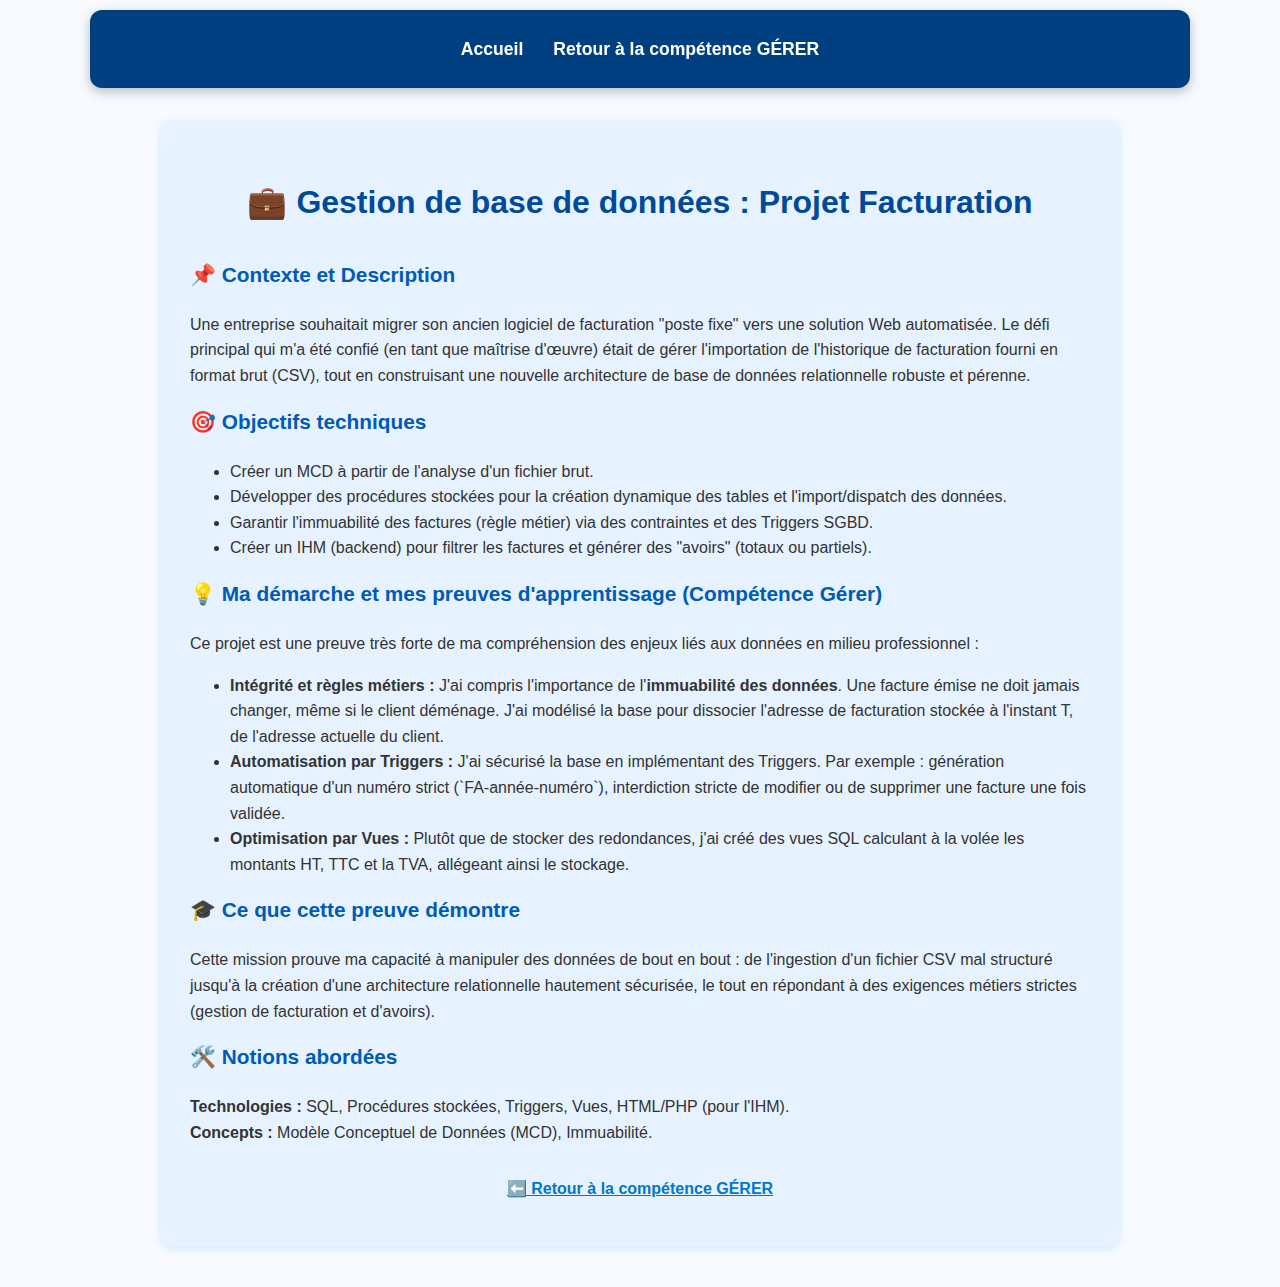
<file: projet_facturation.html>
<!DOCTYPE html>
<html lang="fr">
<head>
  <meta charset="UTF-8" />
  <meta name="viewport" content="width=device-width, initial-scale=1.0" />
  <title>Projet Facturation – Valentin CARCHON</title>
  <link rel="stylesheet" href="style.css" />
</head>
<body>
  <header>
    <nav>
      <ul>
        <li><a href="index.html#accueil">Accueil</a></li>
        <li><a href="competence_gerer.html">Retour à la compétence GÉRER</a></li>
      </ul>
    </nav>
  </header>

  <section>
    <h2>💼 Gestion de base de données : Projet Facturation</h2>

    <h3>📌 Contexte et Description</h3>
    <p class="justify-text">
      Une entreprise souhaitait migrer son ancien logiciel de facturation "poste fixe" vers une solution Web automatisée. Le défi principal qui m'a été confié (en tant que maîtrise d'œuvre) était de gérer l'importation de l'historique de facturation fourni en format brut (CSV), tout en construisant une nouvelle architecture de base de données relationnelle robuste et pérenne.
    </p>

    <h3>🎯 Objectifs techniques</h3>
    <ul>
      <li>Créer un MCD à partir de l'analyse d'un fichier brut.</li>
      <li>Développer des procédures stockées pour la création dynamique des tables et l'import/dispatch des données.</li>
      <li>Garantir l'immuabilité des factures (règle métier) via des contraintes et des Triggers SGBD.</li>
      <li>Créer un IHM (backend) pour filtrer les factures et générer des "avoirs" (totaux ou partiels).</li>
    </ul>

    <h3>💡 Ma démarche et mes preuves d'apprentissage (Compétence Gérer)</h3>
    <p class="justify-text">
      Ce projet est une preuve très forte de ma compréhension des enjeux liés aux données en milieu professionnel :
    </p>
    <ul>
      <li><strong>Intégrité et règles métiers :</strong> J'ai compris l'importance de l'<strong>immuabilité des données</strong>. Une facture émise ne doit jamais changer, même si le client déménage. J'ai modélisé la base pour dissocier l'adresse de facturation stockée à l'instant T, de l'adresse actuelle du client.</li>
      <li><strong>Automatisation par Triggers :</strong> J'ai sécurisé la base en implémentant des Triggers. Par exemple : génération automatique d'un numéro strict (`FA-année-numéro`), interdiction stricte de modifier ou de supprimer une facture une fois validée.</li>
      <li><strong>Optimisation par Vues :</strong> Plutôt que de stocker des redondances, j'ai créé des vues SQL calculant à la volée les montants HT, TTC et la TVA, allégeant ainsi le stockage.</li>
    </ul>

    <h3>🎓 Ce que cette preuve démontre</h3>
    <p class="justify-text">
      Cette mission prouve ma capacité à manipuler des données de bout en bout : de l'ingestion d'un fichier CSV mal structuré jusqu'à la création d'une architecture relationnelle hautement sécurisée, le tout en répondant à des exigences métiers strictes (gestion de facturation et d'avoirs).
    </p>

    <h3>🛠️ Notions abordées</h3>
    <p>
      <strong>Technologies :</strong> SQL, Procédures stockées, Triggers, Vues, HTML/PHP (pour l'IHM). <br>
      <strong>Concepts :</strong> Modèle Conceptuel de Données (MCD), Immuabilité.
    </p>

    <p style="text-align: center; margin-top: 30px;"><a href="competence_gerer.html" style="color: #0077cc; font-weight: bold;">⬅️ Retour à la compétence GÉRER</a></p>
  </section>
</body>
</html>
</file>
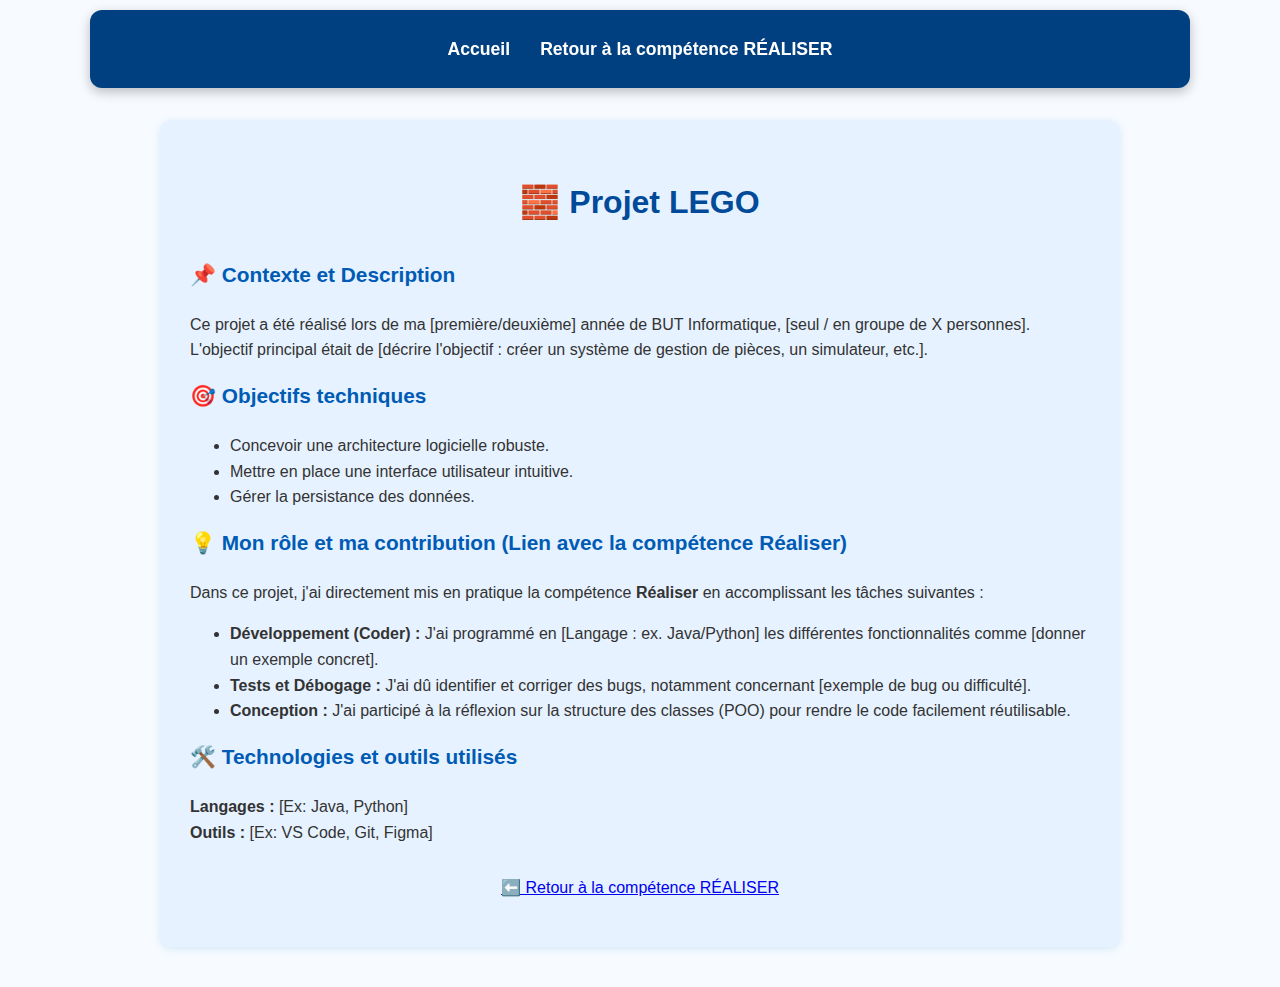
<file: projet_lego.html>
<!DOCTYPE html>
<html lang="fr">
<head>
  <meta charset="UTF-8" />
  <meta name="viewport" content="width=device-width, initial-scale=1.0" />
  <title>Projet LEGO – Valentin CARCHON</title>
  <link rel="stylesheet" href="style.css" />
</head>
<body>
  <header>
    <nav>
      <ul>
        <li><a href="index.html#accueil">Accueil</a></li>
        <li><a href="competence_realiser.html">Retour à la compétence RÉALISER</a></li>
      </ul>
    </nav>
  </header>

  <section>
    <h2>🧱 Projet LEGO</h2>

    <h3>📌 Contexte et Description</h3>
    <p class="justify-text">Ce projet a été réalisé lors de ma [première/deuxième] année de BUT Informatique, [seul / en groupe de X personnes]. L'objectif principal était de [décrire l'objectif : créer un système de gestion de pièces, un simulateur, etc.].</p>

    <h3>🎯 Objectifs techniques</h3>
    <ul>
      <li>Concevoir une architecture logicielle robuste.</li>
      <li>Mettre en place une interface utilisateur intuitive.</li>
      <li>Gérer la persistance des données.</li>
    </ul>

    <h3>💡 Mon rôle et ma contribution (Lien avec la compétence Réaliser)</h3>
    <p class="justify-text">Dans ce projet, j'ai directement mis en pratique la compétence <strong>Réaliser</strong> en accomplissant les tâches suivantes :</p>
    <ul>
      <li><strong>Développement (Coder) :</strong> J'ai programmé en [Langage : ex. Java/Python] les différentes fonctionnalités comme [donner un exemple concret].</li>
      <li><strong>Tests et Débogage :</strong> J'ai dû identifier et corriger des bugs, notamment concernant [exemple de bug ou difficulté].</li>
      <li><strong>Conception :</strong> J'ai participé à la réflexion sur la structure des classes (POO) pour rendre le code facilement réutilisable.</li>
    </ul>

    <h3>🛠️ Technologies et outils utilisés</h3>
    <p><strong>Langages :</strong> [Ex: Java, Python] <br>
       <strong>Outils :</strong> [Ex: VS Code, Git, Figma]</p>

    <p style="text-align: center; margin-top: 30px;"><a href="competence_realiser.html">⬅️ Retour à la compétence RÉALISER</a></p>
  </section>
</body>
</html>
</file>
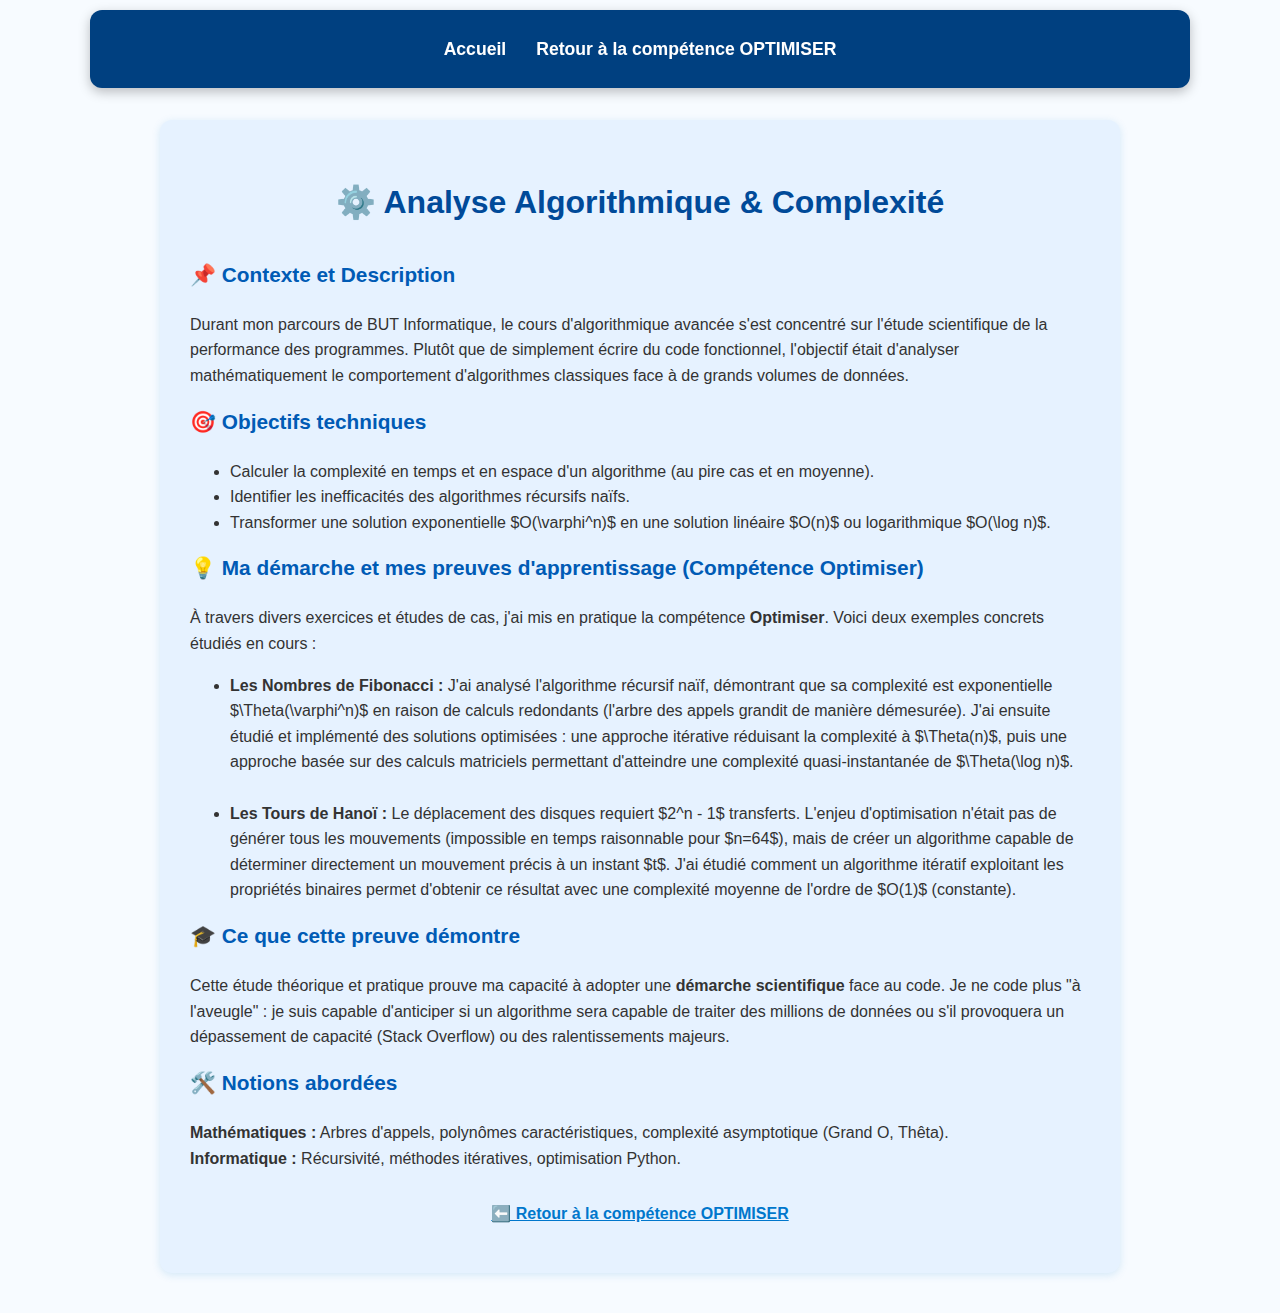
<file: projet_optimisation.html>
<!DOCTYPE html>
<html lang="fr">
<head>
  <meta charset="UTF-8" />
  <meta name="viewport" content="width=device-width, initial-scale=1.0" />
  <title>Analyse Algorithmique – Valentin CARCHON</title>
  <link rel="stylesheet" href="style.css" />
</head>
<body>
  <header>
    <nav>
      <ul>
        <li><a href="index.html#accueil">Accueil</a></li>
        <li><a href="competence_optimiser.html">Retour à la compétence OPTIMISER</a></li>
      </ul>
    </nav>
  </header>

  <section>
    <h2>⚙️ Analyse Algorithmique & Complexité</h2>

    <h3>📌 Contexte et Description</h3>
    <p class="justify-text">
      Durant mon parcours de BUT Informatique, le cours d'algorithmique avancée s'est concentré sur l'étude scientifique de la performance des programmes. Plutôt que de simplement écrire du code fonctionnel, l'objectif était d'analyser mathématiquement le comportement d'algorithmes classiques face à de grands volumes de données.
    </p>

    <h3>🎯 Objectifs techniques</h3>
    <ul>
      <li>Calculer la complexité en temps et en espace d'un algorithme (au pire cas et en moyenne).</li>
      <li>Identifier les inefficacités des algorithmes récursifs naïfs.</li>
      <li>Transformer une solution exponentielle $O(\varphi^n)$ en une solution linéaire $O(n)$ ou logarithmique $O(\log n)$.</li>
    </ul>

    <h3>💡 Ma démarche et mes preuves d'apprentissage (Compétence Optimiser)</h3>
    <p class="justify-text">À travers divers exercices et études de cas, j'ai mis en pratique la compétence <strong>Optimiser</strong>. Voici deux exemples concrets étudiés en cours :</p>
    
    <ul>
      <li><strong>Les Nombres de Fibonacci :</strong> 
        J'ai analysé l'algorithme récursif naïf, démontrant que sa complexité est exponentielle $\Theta(\varphi^n)$ en raison de calculs redondants (l'arbre des appels grandit de manière démesurée). J'ai ensuite étudié et implémenté des solutions optimisées : une approche itérative réduisant la complexité à $\Theta(n)$, puis une approche basée sur des calculs matriciels permettant d'atteindre une complexité quasi-instantanée de $\Theta(\log n)$.
      </li>
      <br>
      <li><strong>Les Tours de Hanoï :</strong> 
        Le déplacement des disques requiert $2^n - 1$ transferts. L'enjeu d'optimisation n'était pas de générer tous les mouvements (impossible en temps raisonnable pour $n=64$), mais de créer un algorithme capable de déterminer directement un mouvement précis à un instant $t$. J'ai étudié comment un algorithme itératif exploitant les propriétés binaires permet d'obtenir ce résultat avec une complexité moyenne de l'ordre de $O(1)$ (constante).
      </li>
    </ul>

    <h3>🎓 Ce que cette preuve démontre</h3>
    <p class="justify-text">
      Cette étude théorique et pratique prouve ma capacité à adopter une <strong>démarche scientifique</strong> face au code. Je ne code plus "à l'aveugle" : je suis capable d'anticiper si un algorithme sera capable de traiter des millions de données ou s'il provoquera un dépassement de capacité (Stack Overflow) ou des ralentissements majeurs.
    </p>

    <h3>🛠️ Notions abordées</h3>
    <p>
      <strong>Mathématiques :</strong> Arbres d'appels, polynômes caractéristiques, complexité asymptotique (Grand O, Thêta). <br>
      <strong>Informatique :</strong> Récursivité, méthodes itératives, optimisation Python.
    </p>

    <p style="text-align: center; margin-top: 30px;"><a href="competence_optimiser.html" style="color: #0077cc; font-weight: bold;">⬅️ Retour à la compétence OPTIMISER</a></p>
  </section>
</body>
</html>
</file>
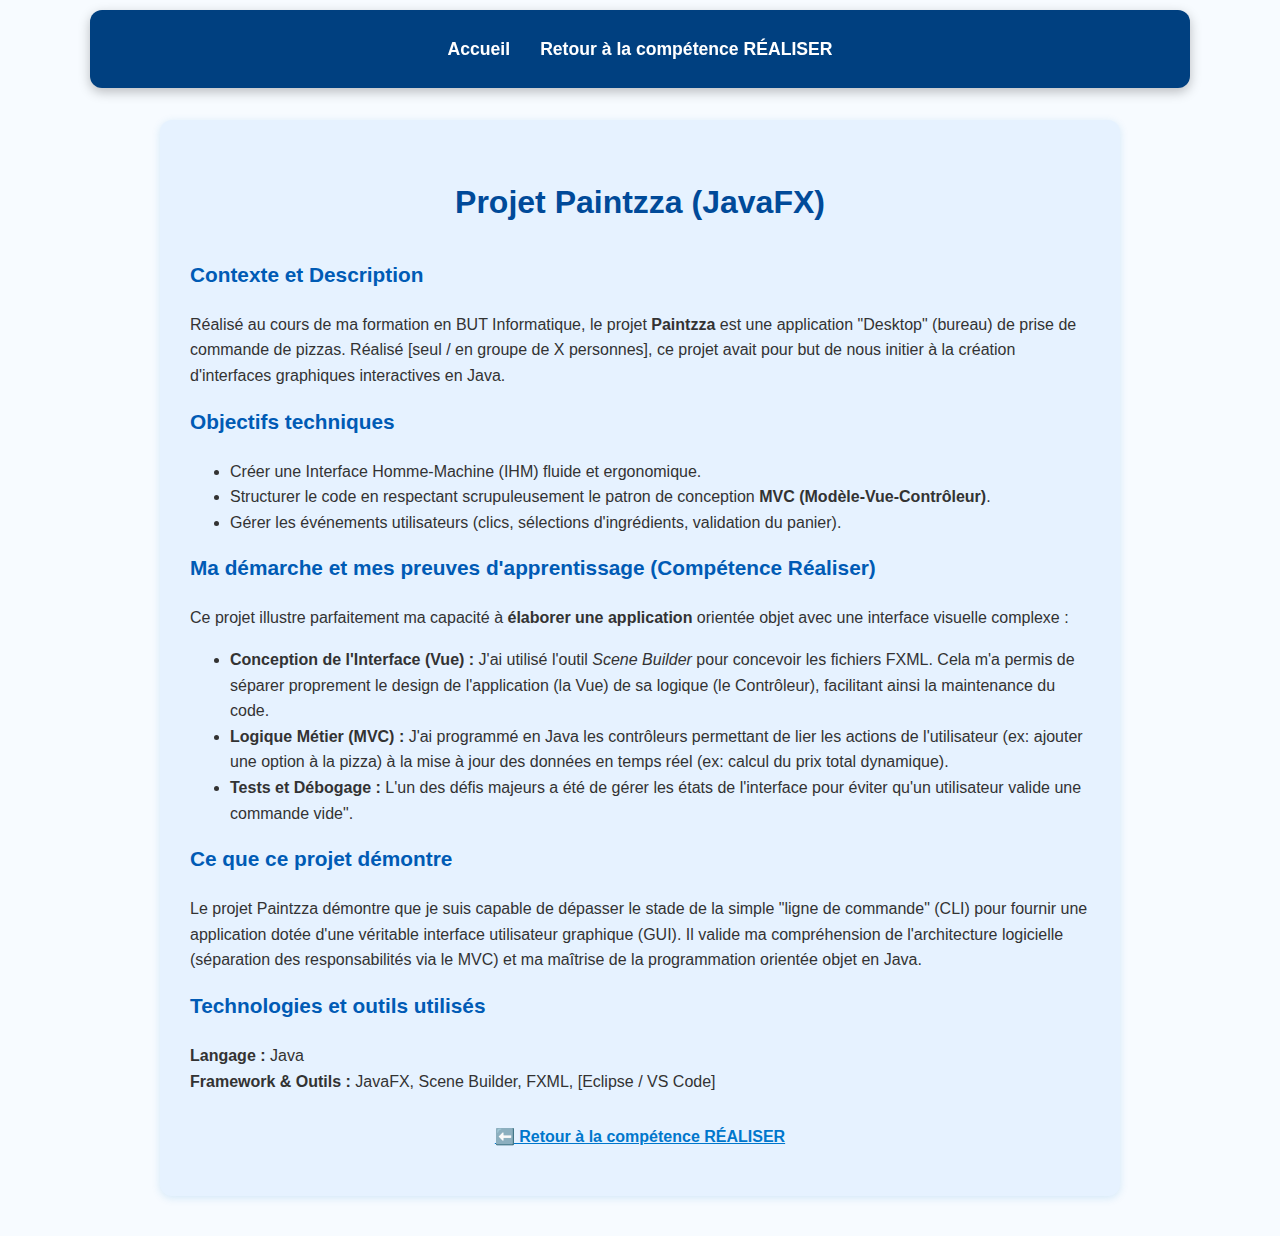
<file: projet_paintzza.html>
<!DOCTYPE html>
<html lang="fr">
<head>
  <meta charset="UTF-8" />
  <meta name="viewport" content="width=device-width, initial-scale=1.0" />
  <title>Projet Paintzza – Valentin CARCHON</title>
  <link rel="stylesheet" href="style.css" />
</head>
<body>
  <header>
    <nav>
      <ul>
        <li><a href="index.html#accueil">Accueil</a></li>
        <li><a href="competence_realiser.html">Retour à la compétence RÉALISER</a></li>
      </ul>
    </nav>
  </header>

  <section>
    <h2>Projet Paintzza (JavaFX)</h2>

    <h3>Contexte et Description</h3>
    <p class="justify-text">
      Réalisé au cours de ma formation en BUT Informatique, le projet <strong>Paintzza</strong> est une application "Desktop" (bureau) de prise de commande de pizzas. Réalisé [seul / en groupe de X personnes], ce projet avait pour but de nous initier à la création d'interfaces graphiques interactives en Java.
    </p>

    <h3>Objectifs techniques</h3>
    <ul>
      <li>Créer une Interface Homme-Machine (IHM) fluide et ergonomique.</li>
      <li>Structurer le code en respectant scrupuleusement le patron de conception <strong>MVC (Modèle-Vue-Contrôleur)</strong>.</li>
      <li>Gérer les événements utilisateurs (clics, sélections d'ingrédients, validation du panier).</li>
    </ul>

    <h3>Ma démarche et mes preuves d'apprentissage (Compétence Réaliser)</h3>
    <p class="justify-text">
      Ce projet illustre parfaitement ma capacité à <strong>élaborer une application</strong> orientée objet avec une interface visuelle complexe :
    </p>
    <ul>
      <li><strong>Conception de l'Interface (Vue) :</strong> J'ai utilisé l'outil <em>Scene Builder</em> pour concevoir les fichiers FXML. Cela m'a permis de séparer proprement le design de l'application (la Vue) de sa logique (le Contrôleur), facilitant ainsi la maintenance du code.</li>
      <li><strong>Logique Métier (MVC) :</strong> J'ai programmé en Java les contrôleurs permettant de lier les actions de l'utilisateur (ex: ajouter une option à la pizza) à la mise à jour des données en temps réel (ex: calcul du prix total dynamique).</li>
      <li><strong>Tests et Débogage :</strong> L'un des défis majeurs a été de gérer les états de l'interface pour éviter qu'un utilisateur valide une commande vide".</li>
    </ul>

    <h3>Ce que ce projet démontre</h3>
    <p class="justify-text">
      Le projet Paintzza démontre que je suis capable de dépasser le stade de la simple "ligne de commande" (CLI) pour fournir une application dotée d'une véritable interface utilisateur graphique (GUI). Il valide ma compréhension de l'architecture logicielle (séparation des responsabilités via le MVC) et ma maîtrise de la programmation orientée objet en Java.
    </p>

    <h3>Technologies et outils utilisés</h3>
    <p>
      <strong>Langage :</strong> Java <br>
      <strong>Framework & Outils :</strong> JavaFX, Scene Builder, FXML, [Eclipse / VS Code]
    </p>

    <p style="text-align: center; margin-top: 30px;">
      <a href="competence_realiser.html" style="color: #0077cc; font-weight: bold;">⬅️ Retour à la compétence RÉALISER</a>
    </p>
  </section>
</body>
</html>
</file>
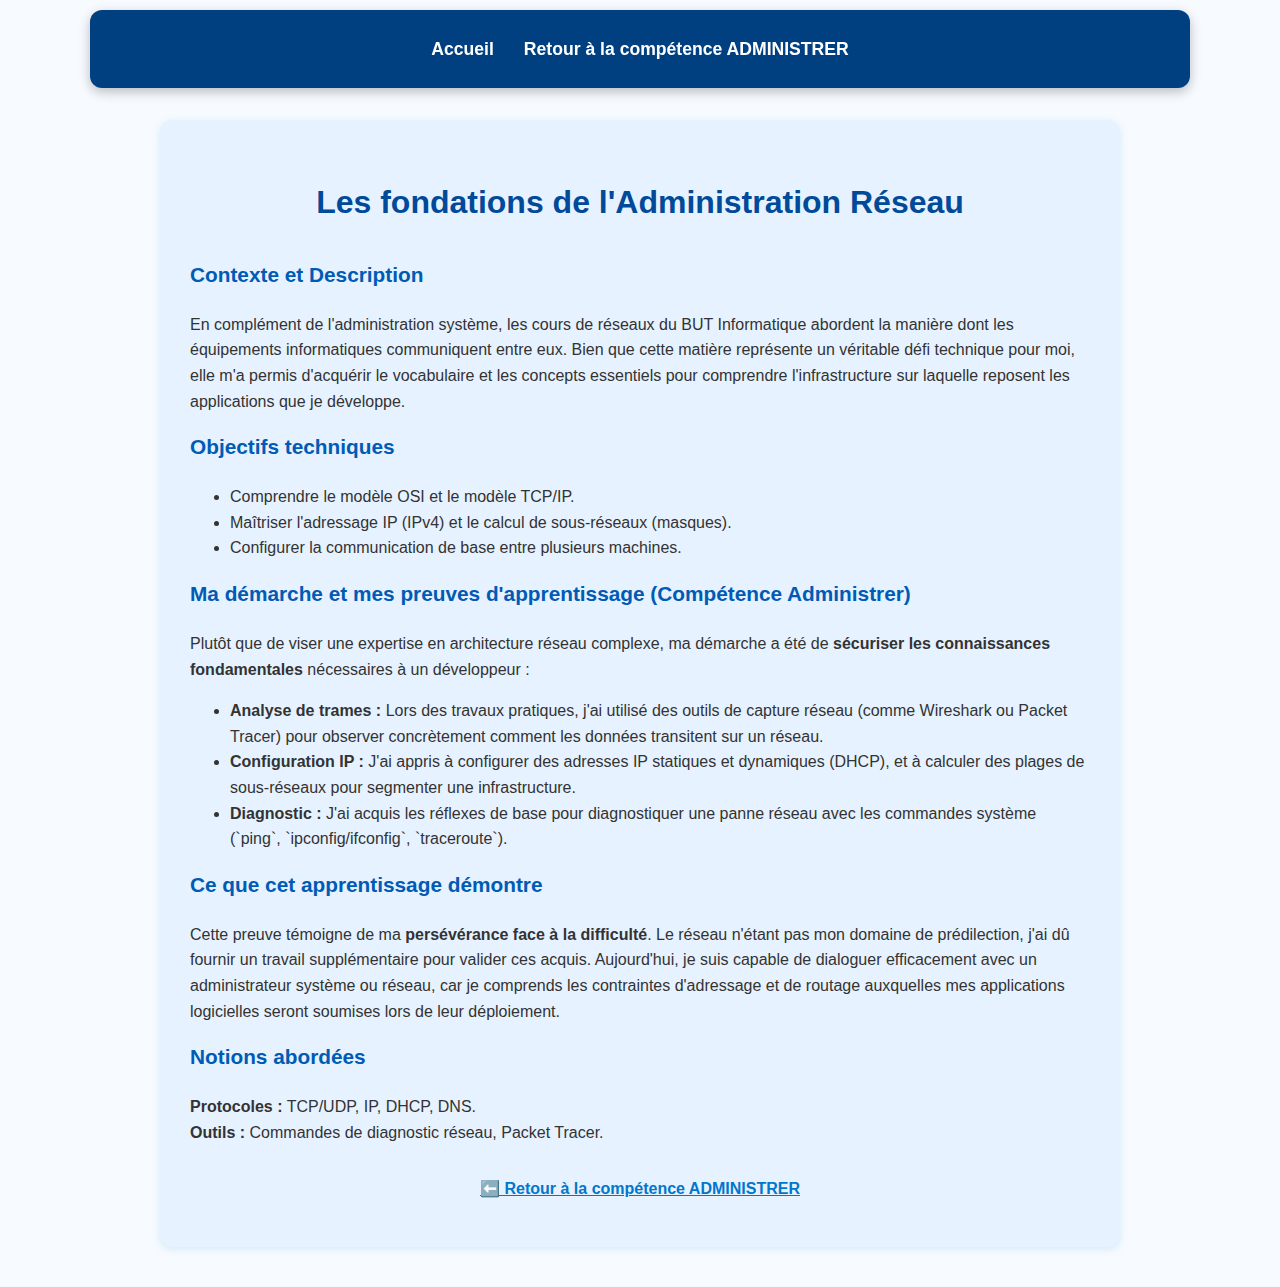
<file: projet_reseau.html>
<!DOCTYPE html>
<html lang="fr">
<head>
  <meta charset="UTF-8" />
  <meta name="viewport" content="width=device-width, initial-scale=1.0" />
  <title>Bases Réseau – Valentin CARCHON</title>
  <link rel="stylesheet" href="style.css" />
</head>
<body>
  <header>
    <nav>
      <ul>
        <li><a href="index.html#accueil">Accueil</a></li>
        <li><a href="competence_administrer.html">Retour à la compétence ADMINISTRER</a></li>
      </ul>
    </nav>
  </header>

  <section>
    <h2>Les fondations de l'Administration Réseau</h2>

    <h3>Contexte et Description</h3>
    <p class="justify-text">
      En complément de l'administration système, les cours de réseaux du BUT Informatique abordent la manière dont les équipements informatiques communiquent entre eux. Bien que cette matière représente un véritable défi technique pour moi, elle m'a permis d'acquérir le vocabulaire et les concepts essentiels pour comprendre l'infrastructure sur laquelle reposent les applications que je développe.
    </p>

    <h3>Objectifs techniques</h3>
    <ul>
      <li>Comprendre le modèle OSI et le modèle TCP/IP.</li>
      <li>Maîtriser l'adressage IP (IPv4) et le calcul de sous-réseaux (masques).</li>
      <li>Configurer la communication de base entre plusieurs machines.</li>
    </ul>

    <h3>Ma démarche et mes preuves d'apprentissage (Compétence Administrer)</h3>
    <p class="justify-text">
      Plutôt que de viser une expertise en architecture réseau complexe, ma démarche a été de <strong>sécuriser les connaissances fondamentales</strong> nécessaires à un développeur :
    </p>
    <ul>
      <li><strong>Analyse de trames :</strong> Lors des travaux pratiques, j'ai utilisé des outils de capture réseau (comme Wireshark ou Packet Tracer) pour observer concrètement comment les données transitent sur un réseau.</li>
      <li><strong>Configuration IP :</strong> J'ai appris à configurer des adresses IP statiques et dynamiques (DHCP), et à calculer des plages de sous-réseaux pour segmenter une infrastructure.</li>
      <li><strong>Diagnostic :</strong> J'ai acquis les réflexes de base pour diagnostiquer une panne réseau avec les commandes système (`ping`, `ipconfig/ifconfig`, `traceroute`).</li>
    </ul>

    <h3>Ce que cet apprentissage démontre</h3>
    <p class="justify-text">
      Cette preuve témoigne de ma <strong>persévérance face à la difficulté</strong>. Le réseau n'étant pas mon domaine de prédilection, j'ai dû fournir un travail supplémentaire pour valider ces acquis. Aujourd'hui, je suis capable de dialoguer efficacement avec un administrateur système ou réseau, car je comprends les contraintes d'adressage et de routage auxquelles mes applications logicielles seront soumises lors de leur déploiement.
    </p>

    <h3>Notions abordées</h3>
    <p>
      <strong>Protocoles :</strong> TCP/UDP, IP, DHCP, DNS. <br>
      <strong>Outils :</strong> Commandes de diagnostic réseau, Packet Tracer.
    </p>

    <p style="text-align: center; margin-top: 30px;"><a href="competence_administrer.html" style="color: #0077cc; font-weight: bold;">⬅️ Retour à la compétence ADMINISTRER</a></p>
  </section>
</body>
</html>
</file>
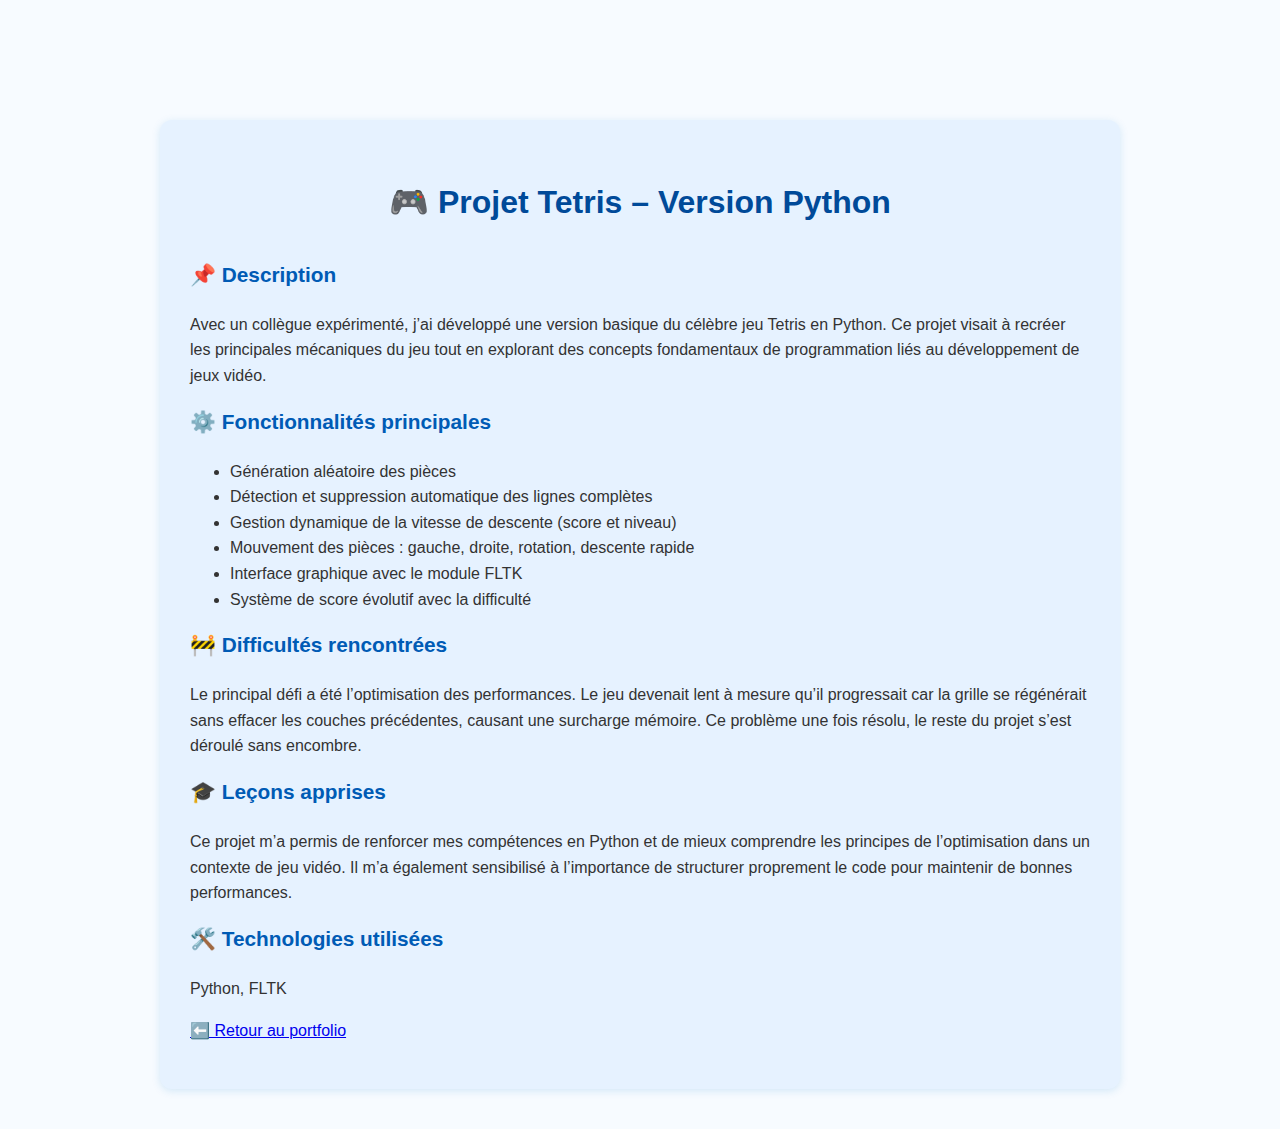
<file: projet_tetris.html>
<!DOCTYPE html>
<html lang="fr">
<head>
  <meta charset="UTF-8" />
  <meta name="viewport" content="width=device-width, initial-scale=1.0" />
  <title>Projet Tetris – Version Python</title>
  <link rel="stylesheet" href="style.css" />
</head>
<body>
  <section>
    <h2>🎮 Projet Tetris – Version Python</h2>

    <h3>📌 Description</h3>
    <p>Avec un collègue expérimenté, j’ai développé une version basique du célèbre jeu Tetris en Python. Ce projet visait à recréer les principales mécaniques du jeu tout en explorant des concepts fondamentaux de programmation liés au développement de jeux vidéo.</p>

    <h3>⚙️ Fonctionnalités principales</h3>
    <ul>
      <li>Génération aléatoire des pièces</li>
      <li>Détection et suppression automatique des lignes complètes</li>
      <li>Gestion dynamique de la vitesse de descente (score et niveau)</li>
      <li>Mouvement des pièces : gauche, droite, rotation, descente rapide</li>
      <li>Interface graphique avec le module FLTK</li>
      <li>Système de score évolutif avec la difficulté</li>
    </ul>

    <h3>🚧 Difficultés rencontrées</h3>
    <p>Le principal défi a été l’optimisation des performances. Le jeu devenait lent à mesure qu’il progressait car la grille se régénérait sans effacer les couches précédentes, causant une surcharge mémoire. Ce problème une fois résolu, le reste du projet s’est déroulé sans encombre.</p>

    <h3>🎓 Leçons apprises</h3>
    <p>Ce projet m’a permis de renforcer mes compétences en Python et de mieux comprendre les principes de l’optimisation dans un contexte de jeu vidéo. Il m’a également sensibilisé à l’importance de structurer proprement le code pour maintenir de bonnes performances.</p>

    <h3>🛠️ Technologies utilisées</h3>
    <p>Python, FLTK</p>

    <p><a href="index.html">⬅️ Retour au portfolio</a></p>
  </section>
</body>
</html>
</file>
<file: style.css>
/* Style général */
body {
  font-family: Arial, sans-serif;
  margin: 0;
  padding: 0;
  background-color: #f7fbff;
  color: #333;
  padding-top: 80px;
  font-size: 16px;
  line-height: 1.6;
}

header {
  position: fixed;
  top: 10px;
  left: 50%;
  transform: translateX(-50%);
  background-color: #004080;
  border-radius: 12px;
  padding: 25px 0;
  box-shadow: 0 4px 12px rgba(0, 0, 0, 0.25);
  z-index: 1000;
  max-width: 1100px;
  width: 95%;
}

nav ul {
  list-style-type: none;
  padding: 0;
  margin: 0;
  display: flex;
  justify-content: center;
  gap: 30px;
  flex-wrap: wrap;
}

nav a {
  color: white;
  text-decoration: none;
  font-weight: bold;
  font-size: 1.1rem;
  transition: color 0.3s ease;
}

nav a:hover {
  color: #cce5ff;
}

section {
  background-color: #e6f2ff;
  margin: 40px auto;
  padding: 30px;
  border-radius: 12px;
  max-width: 900px;
  box-shadow: 0 2px 8px rgba(0, 119, 204, 0.15);
}

.presentation-block {
  background-color: #d4eaff;
  margin-bottom: 30px;
  padding: 20px 25px;
  border-radius: 10px;
  box-shadow: 0 2px 6px rgba(0, 119, 204, 0.2);
}

h2 {
  color: #004a99;
  text-align: center;
  margin-bottom: 30px;
  font-size: 2rem;
}

h3 {
  color: #005bb5;
  margin-top: 0;
  font-size: 1.3rem;
}

/* Accueil */
.accueil-container {
  display: flex;
  align-items: center;
  gap: 40px;
  justify-content: center;
  flex-wrap: wrap;
}

.accueil-container img {
  max-width: 200px;
  border-radius: 50%;
  border: 3px solid #0077cc;
  box-shadow: 0 2px 10px rgba(0, 0, 0, 0.1);
}

.accueil-text h2 {
  margin-top: 0;
  color: #004a99;
  max-width: 600px;
}

/* Timeline */
.timeline {
  border-left: 3px solid #0077cc;
  padding-left: 25px;
  max-width: 750px;
  margin: 0 auto;
}

.timeline-item {
  position: relative;
  margin-bottom: 25px;
  padding-left: 25px;
}

.timeline-item::before {
  content: "";
  position: absolute;
  left: -14px;
  top: 6px;
  width: 18px;
  height: 18px;
  background-color: #0077cc;
  border-radius: 50%;
  border: 3px solid white;
  box-shadow: 0 0 0 2px #0077cc;
}

.timeline-content {
  max-width: 700px;
}

/* Projets */
.projet {
  display: flex;
  gap: 20px;
  margin-bottom: 25px;
  align-items: center;
  flex-wrap: wrap;
  background-color: #d4eaff;
  padding: 20px;
  border-radius: 10px;
  box-shadow: 0 2px 6px rgba(0, 119, 204, 0.2);
}

.projet img {
  width: 150px;
  border-radius: 10px;
  border: 2px solid #0077cc;
  transition: transform 0.3s ease;
}

.projet img:hover {
  transform: scale(1.1);
}

/* Compétences */
.competences-container {
  display: flex;
  justify-content: space-between;
  flex-wrap: nowrap;
  gap: 20px;
}

.competence-block {
  background-color: #d4eaff;
  border-radius: 10px;
  padding: 20px;
  flex: 1 1 22%;
  max-width: 22%;
  box-sizing: border-box;
  box-shadow: 0 3px 6px rgba(0, 119, 204, 0.25);
}

.competence-block h3 {
  margin-top: 0;
  color: #004a99;
  text-align: center;
}

.competence-block ul {
  list-style-type: disc;
  padding-left: 20px;
  margin: 0;
}

.competence-block ul li {
  margin-bottom: 8px;
}

/* Formulaire contact */
form {
  display: flex;
  flex-direction: column;
  gap: 15px;
  max-width: 450px;
  margin: auto;
}

label {
  font-weight: bold;
  margin-bottom: 4px;
}

input[type="email"],
textarea {
  padding: 10px;
  border-radius: 6px;
  border: 1px solid #0077cc;
  resize: vertical;
  font-size: 1rem;
}

input[type="submit"] {
  background-color: #0077cc;
  color: white;
  border: none;
  padding: 12px;
  border-radius: 8px;
  font-weight: bold;
  cursor: pointer;
  transition: background-color 0.3s ease;
}

input[type="submit"]:hover {
  background-color: #005bb5;
}

/* Footer */
footer {
  text-align: center;
  padding: 20px;
  background-color: #0077cc;
  color: white;
  margin-top: 40px;
  font-size: 1rem;
  border-radius: 8px 8px 0 0;
}

/* Responsive */
@media (max-width: 900px) {
  .competences-container {
    flex-wrap: wrap;
    justify-content: center;
  }

  .competence-block {
    flex: 1 1 100%;
    max-width: 90%;
  }
}

@media (max-width: 600px) {
  .accueil-container {
    flex-direction: column;
    gap: 20px;
  }

  nav ul {
    flex-direction: column;
    gap: 12px;
  }

  .projet {
    flex-direction: column;
    align-items: flex-start;
  }
}
</file>
